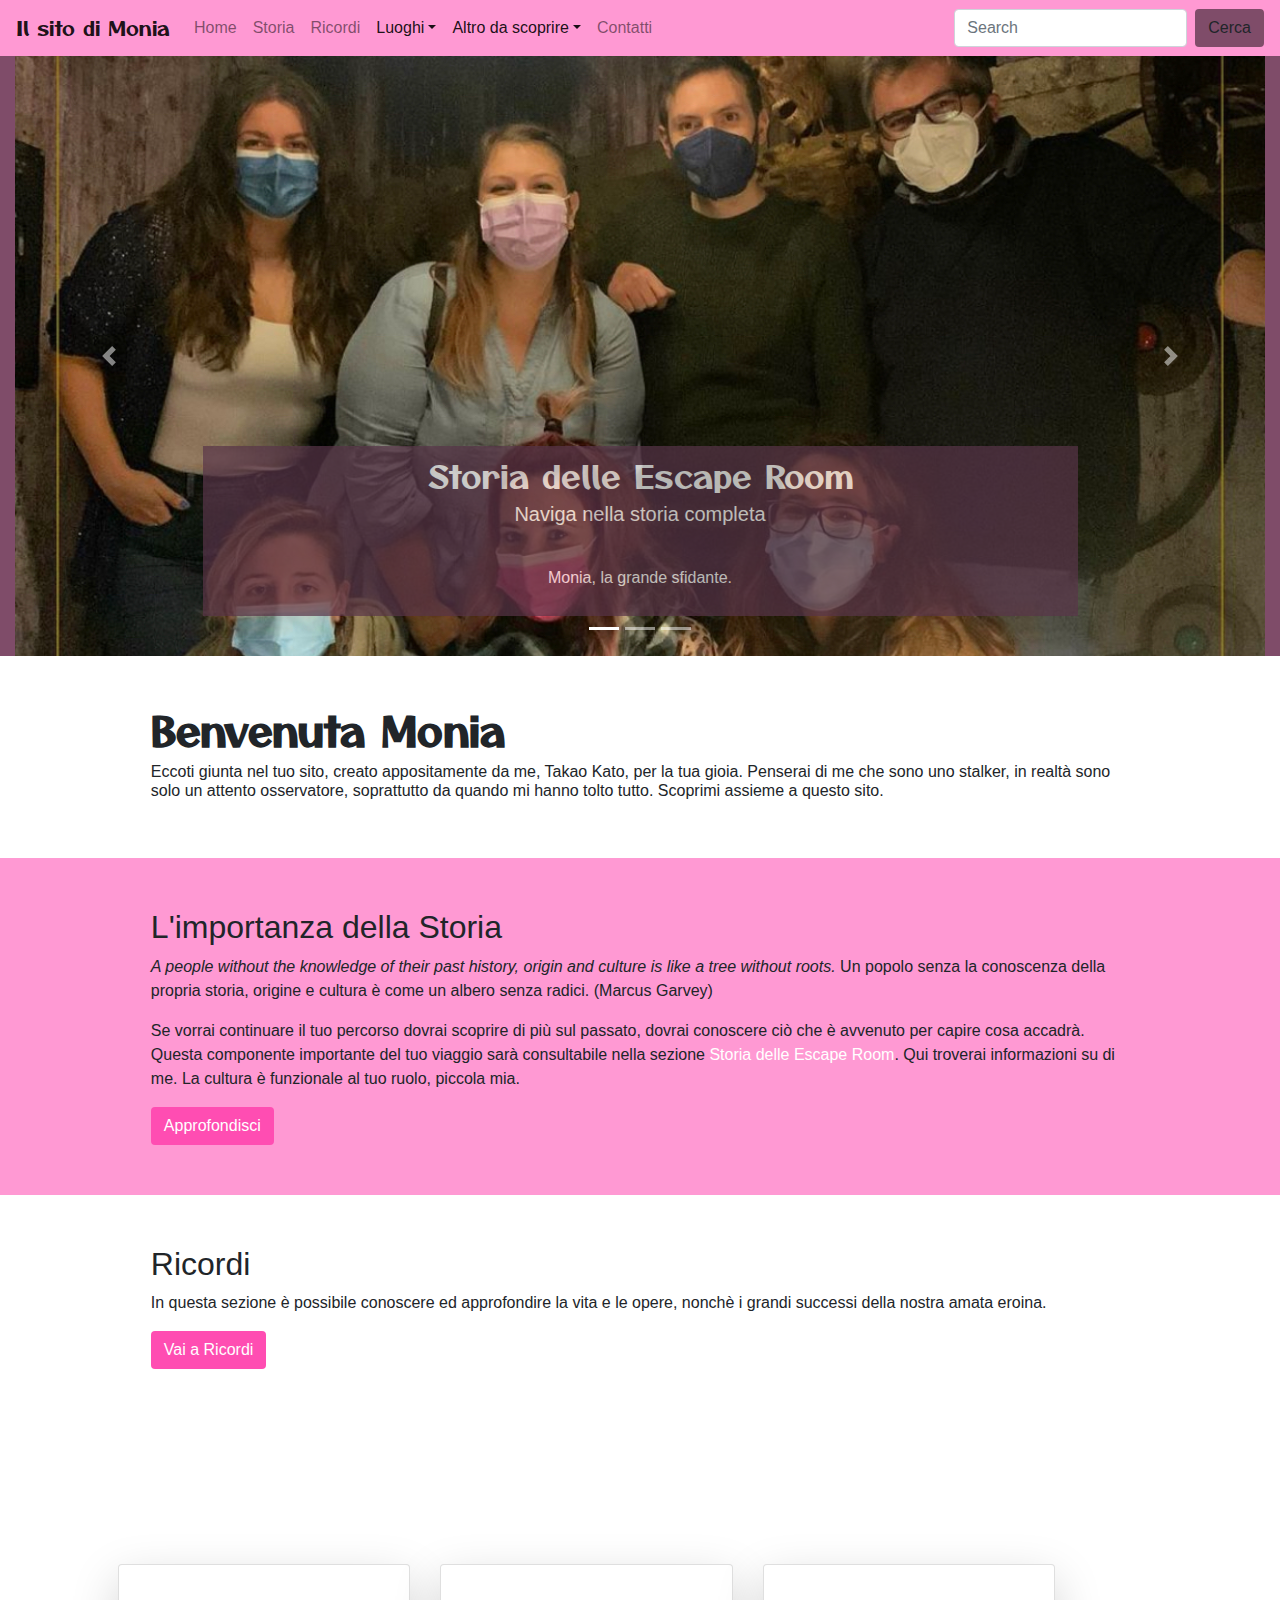
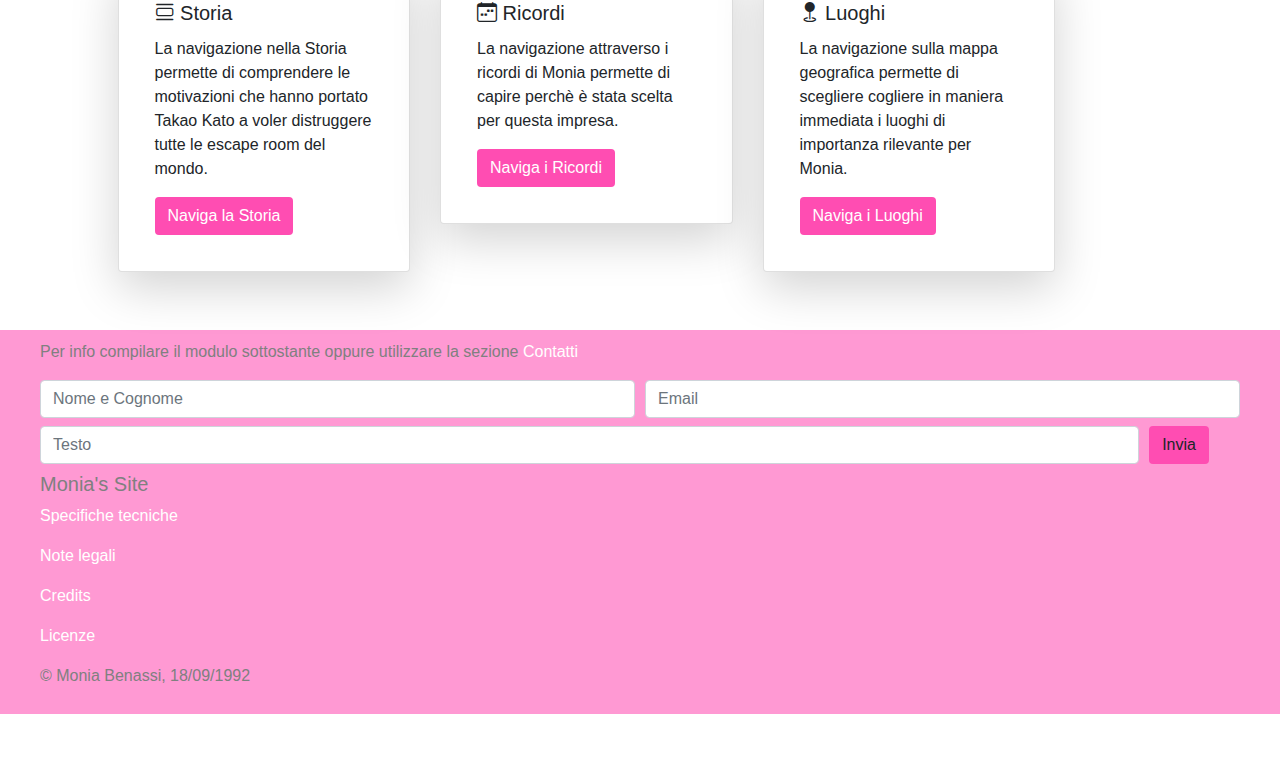
<file: index.html>
<!DOCTYPE html>
<html>
<head>
	
	<title>Monia's Site</title>

	<meta charset="utf-8">
	<meta name="viewport" content="width=device-width, initial-scale=1.0"/>

	<link rel="stylesheet" href="bootstrap-4.6.0-dist/css/bootstrap.min.css">
	<link rel="stylesheet" href="https://cdn.jsdelivr.net/npm/bootstrap-icons@1.4.1/font/bootstrap-icons.css">
	<link rel="stylesheet" href="stylesheet.css"/>

	<link rel="preconnect" href="https://fonts.googleapis.com"> 
	<link rel="preconnect" href="https://fonts.gstatic.com" crossorigin> 
	<link href="https://fonts.googleapis.com/css2?family=Otomanopee+One&display=swap" rel="stylesheet">



	 <title>Automatic Popup</title>
   
    <style media="screen"></style>

</head>
<body>


	<div class="popup">
        <button id="close" style="background-color: #7F4C69">&times;</button>
        <h1 style="font-family: Onomatopee One;">Benvenuta Monia</h1>
        <p>
            Da qui partirà la tua avventura, ora che hai compiuto 30 anni sei pronta per il tuo destino. Questo sito l'ho creato appositamente per te, per indirizzarti in questo viaggio. Troverai i miei assistenti a controllare il tuo operato, affinchè tu non possa fregarmi. Questa sarà una sfida tra me, il re delle Escape Room, e te. Vedremo se sarai una sfidante alla mia altezza.
        </p> <p>Takao Kato</p>
        
    </div>
    <!--Script-->
    <script type="text/javascript">
window.addEventListener("load", function(){
    setTimeout(
        function open(event){
            document.querySelector(".popup").style.display = "block";
        },
        2000 
    )
});


document.querySelector("#close").addEventListener("click", function(){
    document.querySelector(".popup").style.display = "none";
});
    </script>



	<header>
		<nav class="navbar navbar-expand-lg navbar-light" style="background-color: #ff99d3">
			  <a class="navbar-brand" href="#active">Il sito di Monia</a>
			  <button class="navbar-toggler" type="button" data-toggle="collapse" data-target="#navbarScroll" aria-controls="navbarScroll" aria-expanded="false" aria-label="Toggle navigation">
			    <span class="navbar-toggler-icon"></span>
			  </button>
			  <div class="collapse navbar-collapse" id="navbarScroll">
			    <ul class="navbar-nav mr-auto my-2 my-lg-0 navbar-nav-scroll" style="max-height: 100px;">
			      <li class="nav-item">
			        <a class="nav-link" href="#active">Home <span class="sr-only">(current)</span></a>
			      </li>
			      <li class="nav-item">
			        <a class="nav-link" href="storia.html">Storia</a>
			      </li> 
			      <li class="nav-item">
			        <a class="nav-link" href="ricordi.html">Ricordi</a>
			      </li>
			      <li class="nav-item active dropdown">
			        <a class="nav-link dropdown-toggle" id="navbarScrollingDropdown" role="button" data-toggle="dropdown" aria-expanded="false">Luoghi</a>
			        <ul class="dropdown-menu" aria-labelledby="navbarScrollingDropdown">
			          <li><a class="dropdown-item" href="luoghi.html">Tutti</a></li>
			          <li><hr class="dropdown-divider"></li>
			          <li><a class="dropdown-item" href="#">La giovinezza</a></li>
			          <li><a class="dropdown-item" href="#">La vita adulta</a></li>
			        </ul>
			      <li class="nav-item active dropdown">
			        <a class="nav-link dropdown-toggle" id="navbarScrollingDropdown" role="button" data-toggle="dropdown" aria-expanded="false">Altro da scoprire</a>
			        <ul class="dropdown-menu" aria-labelledby="navbarScrollingDropdown">
			          <li><a class="dropdown-item" href="#">Salvezza del mondo</a></li>
			          <li><a class="dropdown-item" href="#">Fine del mondo</a></li>
			        </ul>
			      </li>
			      
			      <li class="nav-item">
			        <a class="nav-link" href="#">Contatti</a>
			      </li>
			    </ul>
			    <form class="d-flex">
			      <input class="form-control mr-2" type="search" placeholder="Search" aria-label="Search">
			      <button class="btn" style="background-color:#7F4C69" type="submit">Cerca</button>
			    </form>
			  </div>
		</nav>



		<section style="max-height: 600px; background-color: #7F4C69;">
				<div class="container-fluid">
					<div class="row" >
						<div class="col-md-12" >
							<div id="carouselExampleCaptions" class="carousel slide" data-ride="carousel">
							  <ol class="carousel-indicators">
							    <li data-target="#carouselExampleCaptions" data-slide-to="0" class="active"></li>
							    <li data-target="#carouselExampleCaptions" data-slide-to="1"></li>
							    <li data-target="#carouselExampleCaptions" data-slide-to="2"></li>
							  </ol>
							  <div class="carousel-inner">
							    <div class="carousel-item active" style="max-height:600px; ">
							      <img src="immagini/escape.jpg" class="d-block w-100" alt="#">
							      <div class="carousel-caption  d-none d-md-block" >
							      	<div class="container-fluid">
							      		<a href="storia.html" title="Apri Storia delle Escape Room"  alt="Apri Storia delle Escape Room" style="color: white;">
							      			<div class="row">
							      				<div class="col-12" style="padding: 10px;background-color:#583549; opacity: 0.7; text-decoration-color: none;">
							      				 <h2 a class="carousel-title">Storia delle Escape Room</h2>
							       				 <h5>Naviga nella storia completa</h5>
							       				 <p style="margin-top: 40px">Monia, la grande sfidante.</p>
							      				</div>
							      			</div>
							      		</a>
							        </div>
							      </div>
							    </div>
							    <div class="carousel-item" style="max-height:600px;">
							      <img src="immagini/homericordi.jpg" class="d-block w-100" alt="#">
							      <div class="carousel-caption  d-none d-md-block">
							        <div class="container-fluid">
							      		<a href="ricordi.html" title="Apri Ricordi"  alt="Apri Ricordi" style="color: white;">
							      			<div class="row">
							      				<div class="col-12" style="padding: 10px;background-color:#583549; opacity: 0.7; ">
							      				 <h2 a class="carousel-title">Ricordi</h2>
							       				 <h5>Naviga nei Ricordi di Monia</h5>
							       				 <p style="margin-top: 40px">Monia insieme ai suoi simili.</p>
							      				</div>
							      			
							      			</div>
							      		</a>
							        </div>
							      </div>
							    </div>
							    <div class="carousel-item" style="max-height:600px;">
							      <img src="immagini/homeluoghi.jpg" class="d-block w-100" alt="#" >
							      <div class="carousel-caption d-none d-md-block">
							        <div class="container-fluid">
							      		<a href="luoghi.html" title="Apri Luoghi"  alt="Apri Luoghi" style="color: white;">	
							      			<div class="row">
							      				<div class="col-12" style="padding: 10px;background-color:#583549; opacity: 0.7; ">
							      				 <h2 a class="carousel-title">Luoghi</h2>
							       				 <h5>Naviga attraverso i luoghi che hanno segnato la vita di Monia</h5>
							       				 <p style="margin-top: 40px">Monia che mangia felice.</p>
							      				</div>
							      			</div>
							      		</a>
							        </div>
							      </div>
							    </div>
							  </div>
							  <a class="carousel-control-prev" href="#carouselExampleCaptions" role="button" data-slide="prev">
							    <span class="carousel-control-prev-icon" aria-hidden="true"></span>
							    <span class="sr-only">Previous</span>
							  </a>
							  <a class="carousel-control-next" href="#carouselExampleCaptions" role="button" data-slide="next">
							    <span class="carousel-control-next-icon" aria-hidden="true"></span>
							    <span class="sr-only">Next</span>
							  </a>
							</div>
						</div>
					</div>	
				</div>
		</section>
	</header>
	<main>
		<section>
			<div class="container-fluid" style="background-color: white; padding:50px">
				<div class="row">
					<div class="col-md-1">
					</div>
					<div class="col-md-10">

						<h1 a class="carousel-title"><b>Benvenuta Monia</b></h1>
						<h6>Eccoti giunta nel tuo sito, creato appositamente da me, Takao Kato, per la tua gioia. Penserai di me che sono uno stalker, in realtà sono solo un attento osservatore, soprattutto da quando mi hanno tolto tutto. Scoprimi assieme a questo sito.</h6>
					</div>
				</div>
			</div>
		</section>
		<section>
			<div class="container-fluid" style="background-color: #ff99d3; padding:50px; ">
					<div class="row">
						<div class="col-md-1">
						</div>
						<div class="col-md-10">
							<h2>L'importanza della Storia</h2>
							<p><cite>A people without the knowledge of their past history, origin and culture is like a tree without roots.</cite>
							Un popolo senza la conoscenza della propria storia, origine e cultura è come un albero senza radici.
							(Marcus Garvey)</p><p></p>
							<p>Se vorrai continuare il tuo percorso dovrai scoprire di più sul passato, dovrai conoscere ciò che è avvenuto per capire cosa accadrà. Questa componente importante del tuo viaggio sarà consultabile nella sezione <a href="storia.html" title="Apri Storia">Storia delle Escape Room</a>. Qui troverai informazioni su di me. La cultura è funzionale al tuo ruolo, piccola mia. </p>
							<a href="storia.html" title="Apri Storia" class="btn" style="background-color: #ff4db2">Approfondisci</a>
						</div>
						<div class="col-md-1"></div>
					</div>
				</div>
				<div class="container-fluid" style="background-color: white; padding:50px">
					<div class="row">
						<div class="col-md-1">
						</div>
						<div class="col-md-10">
							<h2>Ricordi</h2>
							<p>In questa sezione è possibile conoscere ed approfondire la vita e le opere, nonchè i grandi successi della nostra amata eroina.</p>
							<a href="ricordi.html"  title="Apri Ricordi" class="btn" style="background-color: #ff4db2">Vai a Ricordi</a>
						</div>
						<div class="col-md-1"></div>
					</div>
				</div>
		</section>
	</main>

	<main class="background-sfondo pb-5 pt-5">
			<section>
				<div class="container-fluid" style="margin-top:20px; padding:10px">
					<div class="row">
						<div class="col-md-1"></div>
						<div class="col-md-10">
							<h2 style="color: white; margin-top: 20px;">Naviga il tuo sito</h2></div>
						<div class="col-md-1"></div>
					</div>
					<div class="row">
						<div class="col-md-1"></div>
						<div class="col-md-3">
							<div class="card shadow-lg p-3 mb-5 bg-white rounded">
							  	<div class="card-body">
								    <h5 class="card-title"><i class="bi bi-view-list"></i>  Storia</h5>
								    <p class="card-text">La navigazione nella Storia permette di comprendere le motivazioni che hanno portato Takao Kato a voler distruggere tutte le escape room del mondo.</p>
								    <a href="storia.html"  title="Apri Storia" class="btn" style="background-color: #ff4db2">Naviga la Storia</a>
								</div>
							</div>
						</div>
						<div class="col-md-3">
							<div class="card shadow-lg p-3 mb-5 bg-white rounded">
							  	<div class="card-body">
								    <h5 class="card-title"><i class="bi bi-calendar-week"></i>  Ricordi</h5>
								    <p class="card-text">La navigazione attraverso i ricordi di Monia permette di capire perchè è stata scelta per questa impresa.</p>
								    <a href="ricordi.html"  title="Apri Ricordi" class="btn" style="background-color: #ff4db2">Naviga i Ricordi</a>
								</div>
							</div>
						</div>
						<div class="col-md-3">
							<div class="card shadow-lg p-3 mb-5 bg-white rounded">
							  	<div class="card-body">
								    <h5 class="card-title"><i class="bi bi-geo-fill"></i>  Luoghi</h5>
								    <p class="card-text">La navigazione sulla mappa geografica permette di scegliere cogliere in maniera immediata i luoghi di importanza rilevante per Monia.</p>
								    <a href="luoghi.html" title="Apri Luoghi" class="btn" style="background-color: #ff4db2">Naviga i Luoghi</a>
								</div>
							</div>
						</div>
						<div class="col-md-2"></div>
					</div>
				</div>
			</section>











	<footer>
			<div class="container-fluid" style="background-color:#ff99d3; padding: 10px; margin-top:">
				<div class="row">
					<div class="col-md-12">
						<div class="credits" style="margin-left: 30px; margin-right: 30px; color: grey">
							<p>Per info compilare il modulo sottostante oppure utilizzare la sezione <a href="#">Contatti</a></p>
							<form>
							  <div class="form-row align-items-center">
							    <div class="col-6">
							      <label class="sr-only" for="inlineFormInput">Nome e Cognome</label>
							      <input type="text" class="form-control mb-2" id="inlineFormInput" placeholder="Nome e Cognome">
							    </div>
							    <div class="col-6">
							      <label class="sr-only" for="inlineFormInputGroup">Email</label>
							      <div class="input-group mb-2">
							        <input type="text" class="form-control" id="inlineFormInputGroup" placeholder="Email">
							      </div>
							    </div>
							  </div>
							  <div class="form-row align-items-center">
							   	<div class="col-11">
							   	  <label class="sr-only" for="inlineFormInput">Testo</label>
							      <input type="text" class="form-control mb-2" id="inlineFormInput" placeholder="Testo">
							   	</div>
							    <div class="col-1">
							      <button type="submit" class="btn mb-2" style="background-color: #ff4db2">Invia</button>
							    </div>
							  </div>
							</form>
							<div>
								<h5>Monia's Site</h5>
								<p><a href="#" target="_blank" title="Apri Specifiche tecniche">Specifiche tecniche</a></p>
								<p><a href="#"  title="Apri Note legali">Note legali</a></p>
								<p><a href="#"  title="Apri Credits">Credits</a></p>
								<p><a href="#"  title="Apri Licenze">Licenze</a></p>
								<p>&copy; Monia Benassi, 18/09/1992</p>
							</div>

							
						</div>
					</div>
				</div>
			</div>
		</footer>

	<script src="https://code.jquery.com/jquery-3.5.1.slim.min.js" integrity="sha384-DfXdz2htPH0lsSSs5nCTpuj/zy4C+OGpamoFVy38MVBnE+IbbVYUew+OrCXaRkfj" crossorigin="anonymous"></script>
	<script src="bootstrap-4.6.0-dist/js/bootstrap.bundle.min.js"></script>
</body>
</html>
</file>
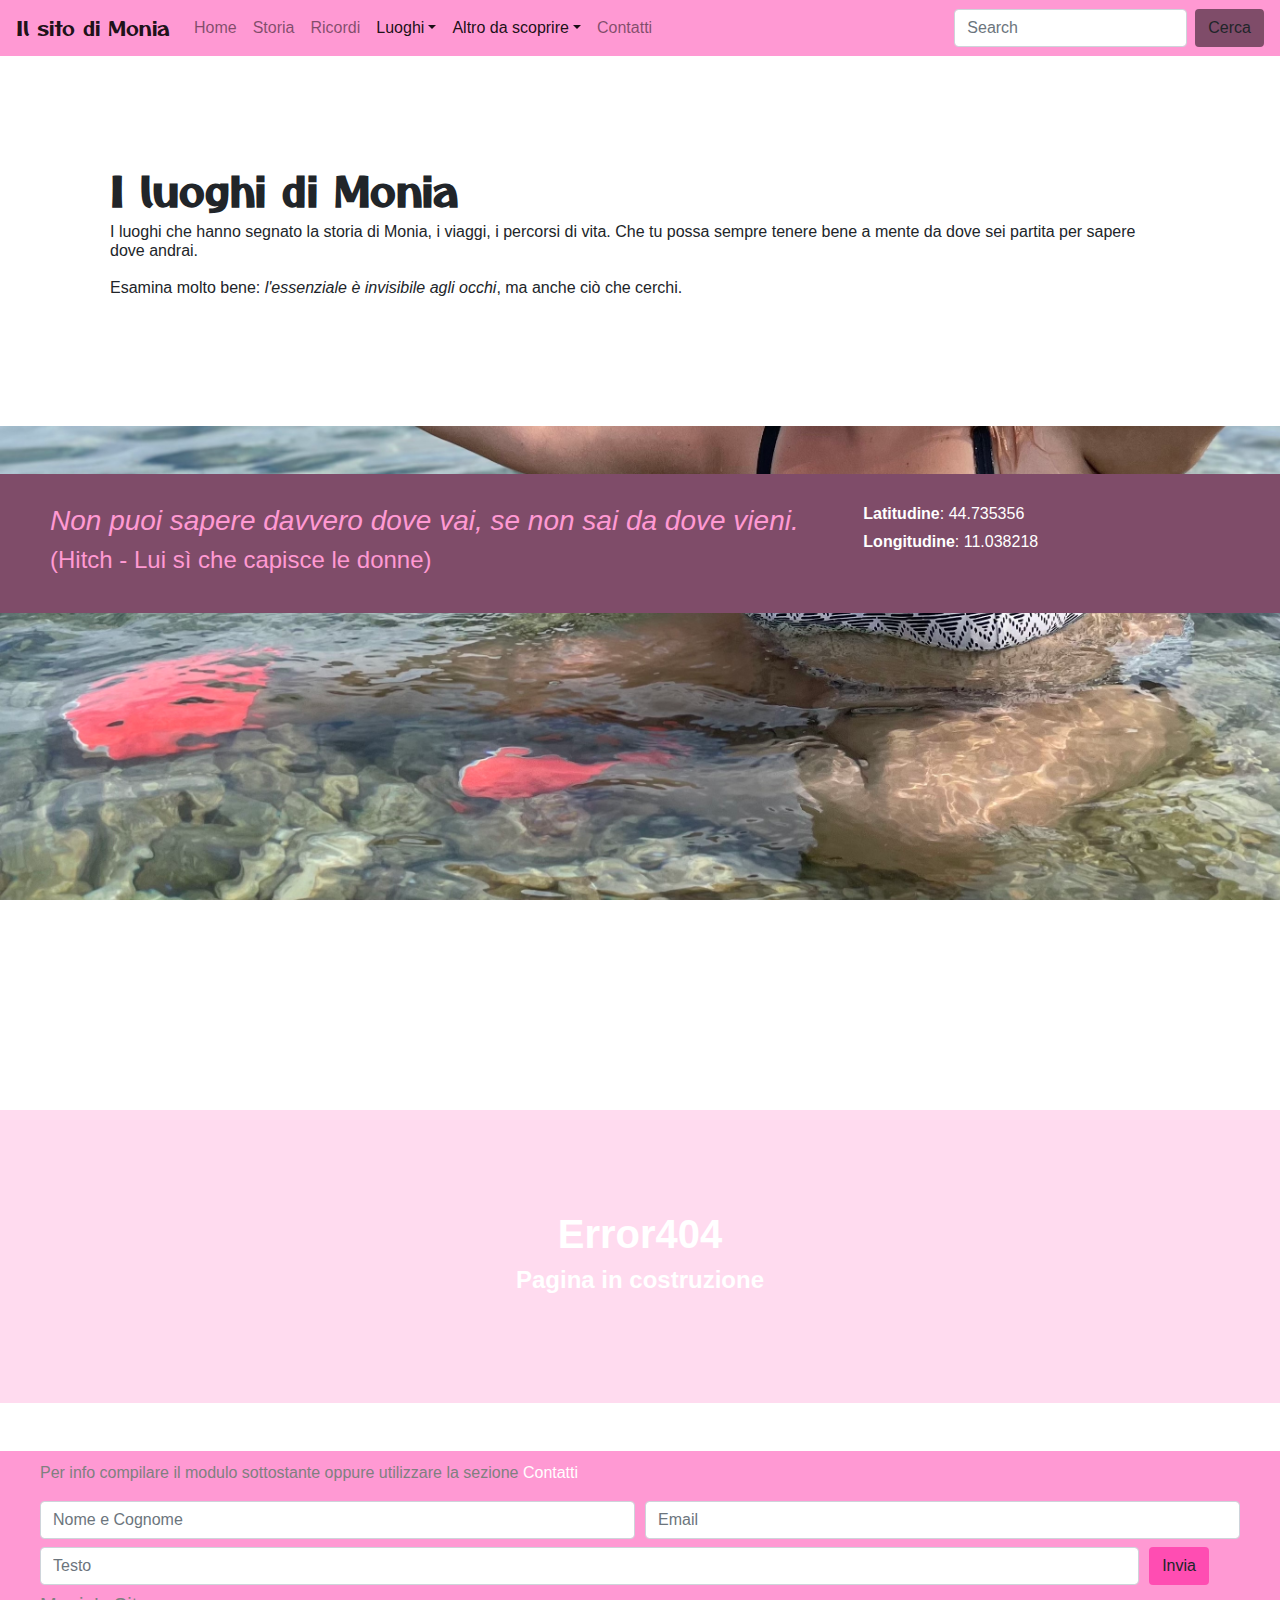
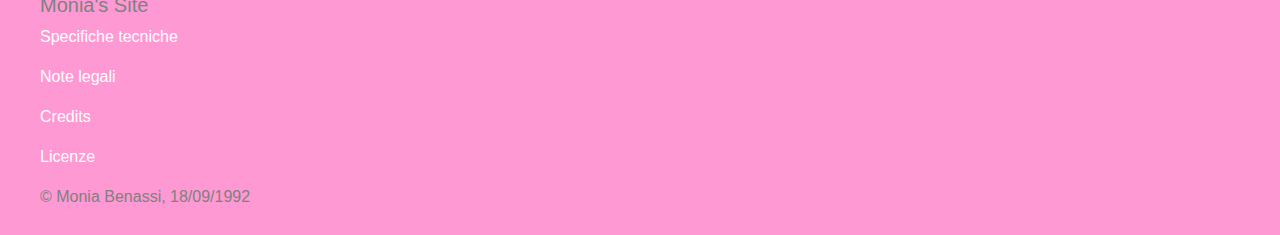
<file: luoghi.html>
<!DOCTYPE html>
<html>
<head>
	
	<title>Monia's Site</title>

	<meta charset="utf-8">
	<meta name="viewport" content="width=device-width, initial-scale=1.0"/>

	<link rel="stylesheet" href="bootstrap-4.6.0-dist/css/bootstrap.min.css">
	<link rel="stylesheet" href="https://cdn.jsdelivr.net/npm/bootstrap-icons@1.4.1/font/bootstrap-icons.css">
	<link rel="stylesheet" href="stylesheet.css"/>

	<link rel="preconnect" href="https://fonts.googleapis.com"> 
	<link rel="preconnect" href="https://fonts.gstatic.com" crossorigin> 
	<link href="https://fonts.googleapis.com/css2?family=Otomanopee+One&display=swap" rel="stylesheet">


</head>
<body>
	<header>
		<nav class="navbar navbar-expand-lg navbar-light" style="background-color: #ff99d3">
			  <a class="navbar-brand" href="index.html">Il sito di Monia</a>
			  <button class="navbar-toggler" type="button" data-toggle="collapse" data-target="#navbarScroll" aria-controls="navbarScroll" aria-expanded="false" aria-label="Toggle navigation">
			    <span class="navbar-toggler-icon"></span>
			  </button>
			  <div class="collapse navbar-collapse" id="navbarScroll">
			    <ul class="navbar-nav mr-auto my-2 my-lg-0 navbar-nav-scroll" style="max-height: 100px;">
			      <li class="nav-item">
			        <a class="nav-link" href="index.html">Home</a>
			      </li>
			      <li class="nav-item">
			        <a class="nav-link" href="storia.html">Storia</a>
			      </li> 
			      <li class="nav-item">
			        <a class="nav-link" href="ricordi.html">Ricordi</a>
			      </li>
			      <li class="nav-item active dropdown">
			        <a class="nav-link dropdown-toggle" id="navbarScrollingDropdown" role="button" data-toggle="dropdown" aria-expanded="false">Luoghi</a>
			        <ul class="dropdown-menu" aria-labelledby="navbarScrollingDropdown">
			          <li><a class="dropdown-item" href="#active">Tutti</a></li>
			          <li><hr class="dropdown-divider"></li>
			          <li><a class="dropdown-item" href="#">La giovinezza</a></li>
			          <li><a class="dropdown-item" href="#">La vita adulta</a></li>
			        </ul>
			      <li class="nav-item active dropdown">
			        <a class="nav-link dropdown-toggle" id="navbarScrollingDropdown" role="button" data-toggle="dropdown" aria-expanded="false">Altro da scoprire</a>
			        <ul class="dropdown-menu" aria-labelledby="navbarScrollingDropdown">
			          <li><a class="dropdown-item" href="#">Salvezza del mondo</a></li>
			          <li><a class="dropdown-item" href="#">Fine del mondo</a></li>
			        </ul>
			      </li>
			      
			      <li class="nav-item">
			        <a class="nav-link" href="#">Contatti</a>
			      </li>
			    </ul>
			    <form class="d-flex">
			      <input class="form-control mr-2" type="search" placeholder="Search" aria-label="Search">
			      <button class="btn" style="background-color:#7F4C69" type="submit">Cerca</button>
			    </form>
			  </div>
		</nav>

	</header>

	<main>
		<section>
			<div class="container-fluid" style="background-color: white; padding:10px">
				<div class="row">
					<div class="col-md-1">
					</div>
					<div class="col-md-10" style="margin: 100px">
						<h1 a class="carousel-title"><b>I luoghi di Monia</b></h1>
						<h6>I luoghi che hanno segnato la storia di Monia, i viaggi, i percorsi di vita. Che tu possa sempre tenere bene a mente da dove sei partita per sapere dove andrai.</h6>
						<p></p><p>Esamina molto bene: <cite>l'essenziale è invisibile agli occhi</cite>, ma anche ciò che cerchi.</p>
					</div>
				</div>
			</div>
		</section>
		
	</main>
	<main class="background-sfondo pb-5 pt-5">
		<section >
			<div class="container-fluid"  style="background-color: #7F4C69; padding: 30px;">	
				<div class="row">
					<div class="col-8">
						<h3 style="color: #ff99d3; margin-left: 20px"><cite>Non puoi sapere davvero dove vai, se non sai da dove vieni.</cite></h3> 
						<h4 style="color: #ff99d3; margin-left: 20px;">(Hitch - Lui sì che capisce le donne)</h4>
					</div>
					<div class="col-4" id="indizio">
						<h6  style="color: #7F4C69;"><a href="#" alt="Coordinate" ><b>Latitudine</b>: 44.735356</a></h6>  <h6  style="color:#7F4C69;"><a href="#" alt="Coordinate" ><b>Longitudine</b>: 11.038218</a></h6>
					</div>
				</div>
			</div>
		
			
			<div class="container-fluid">
				<div class="row" style="margin-top: 20px">
					<div class="col-1"></div>
					<div class="col-10">
						<iframe src="https://www.google.com/maps/embed?pb=!1m18!1m12!1m3!1d2834.174206231333!2d11.037888199999992!3d44.73646259999998!2m3!1f0!2f0!3f0!3m2!1i1024!2i768!4f13.1!3m3!1m2!1s0x477feafd3e34da0b%3A0x462f9d0e565107b5!2sLa%20Tosteria!5e0!3m2!1sit!2sit!4v1663253612167!5m2!1sit!2sit" alt="Latitudine: 44.735356 | Longitudine: 11.038218" width="600" height="450" style="border:5px; margin-bottom: 20px; margin-left: 0px; border-radius: 5px; border-color: black;" allowfullscreen="" loading="lazy" referrerpolicy="no-referrer-when-downgrade"></iframe>
					</div>
					<div class="col-1"></div>
				</div>
			</div>
		</section>

		<section>
			<div class="container-fluid" style="background-color: #ffdbef; padding: 100px">
				<h1 style="color: white; text-align: center;"><b>Error404</b></h1>
				<h4 style="color: white; text-align:center;"><b>Pagina in costruzione</b></h4>
			</div>
		</section>
	</main>
	<footer>
			<div class="container-fluid" style="background-color:#ff99d3; padding: 10px; margin-top:">
				<div class="row">
					<div class="col-md-12">
						<div class="credits" style="margin-left: 30px; margin-right: 30px; color: grey">
							<p>Per info compilare il modulo sottostante oppure utilizzare la sezione <a href="#">Contatti</a></p>
							<form>
							  <div class="form-row align-items-center">
							    <div class="col-6">
							      <label class="sr-only" for="inlineFormInput">Nome e Cognome</label>
							      <input type="text" class="form-control mb-2" id="inlineFormInput" placeholder="Nome e Cognome">
							    </div>
							    <div class="col-6">
							      <label class="sr-only" for="inlineFormInputGroup">Email</label>
							      <div class="input-group mb-2">
							        <input type="text" class="form-control" id="inlineFormInputGroup" placeholder="Email">
							      </div>
							    </div>
							  </div>
							  <div class="form-row align-items-center">
							   	<div class="col-11">
							   	  <label class="sr-only" for="inlineFormInput">Testo</label>
							      <input type="text" class="form-control mb-2" id="inlineFormInput" placeholder="Testo">
							   	</div>
							    <div class="col-1">
							      <button type="submit" class="btn mb-2" style="background-color: #ff4db2">Invia</button>
							    </div>
							  </div>
							</form>
							<div>
								<h5>Monia's Site</h5>
								<p><a href="#" target="_blank" title="Apri Specifiche tecniche">Specifiche tecniche</a></p>
								<p><a href="#" target="_blank" title="Apri Note legali">Note legali</a></p>
								<p><a href="#" target="_blank" title="Apri Credits">Credits</a></p>
								<p><a href="#" target="_blank" title="Apri Licenze">Licenze</a></p>
								<p>&copy; Monia Benassi, 18/09/1992</p>
							</div>

							
						</div>
					</div>
				</div>
			</div>
		</footer>

	<script src="https://code.jquery.com/jquery-3.5.1.slim.min.js" integrity="sha384-DfXdz2htPH0lsSSs5nCTpuj/zy4C+OGpamoFVy38MVBnE+IbbVYUew+OrCXaRkfj" crossorigin="anonymous"></script>
	<script src="bootstrap-4.6.0-dist/js/bootstrap.bundle.min.js"></script>
</body>
</html>
</file>
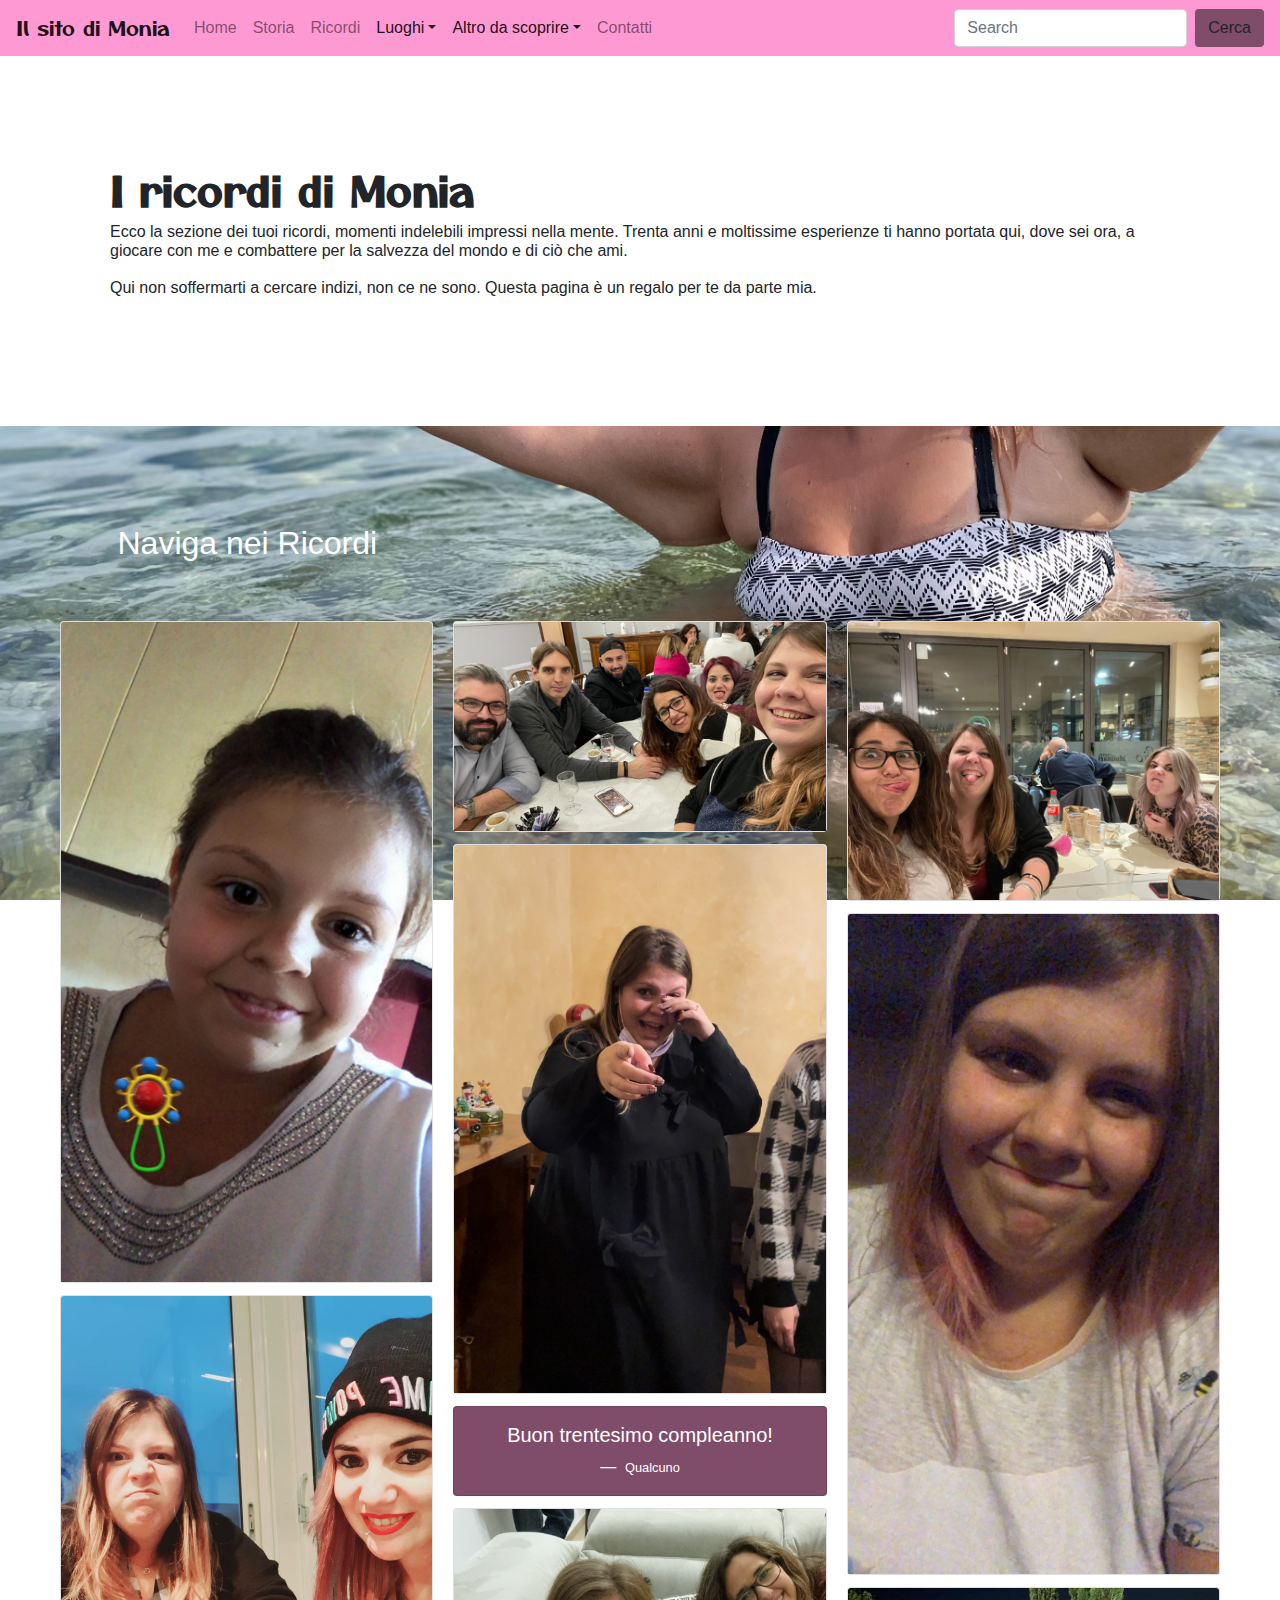
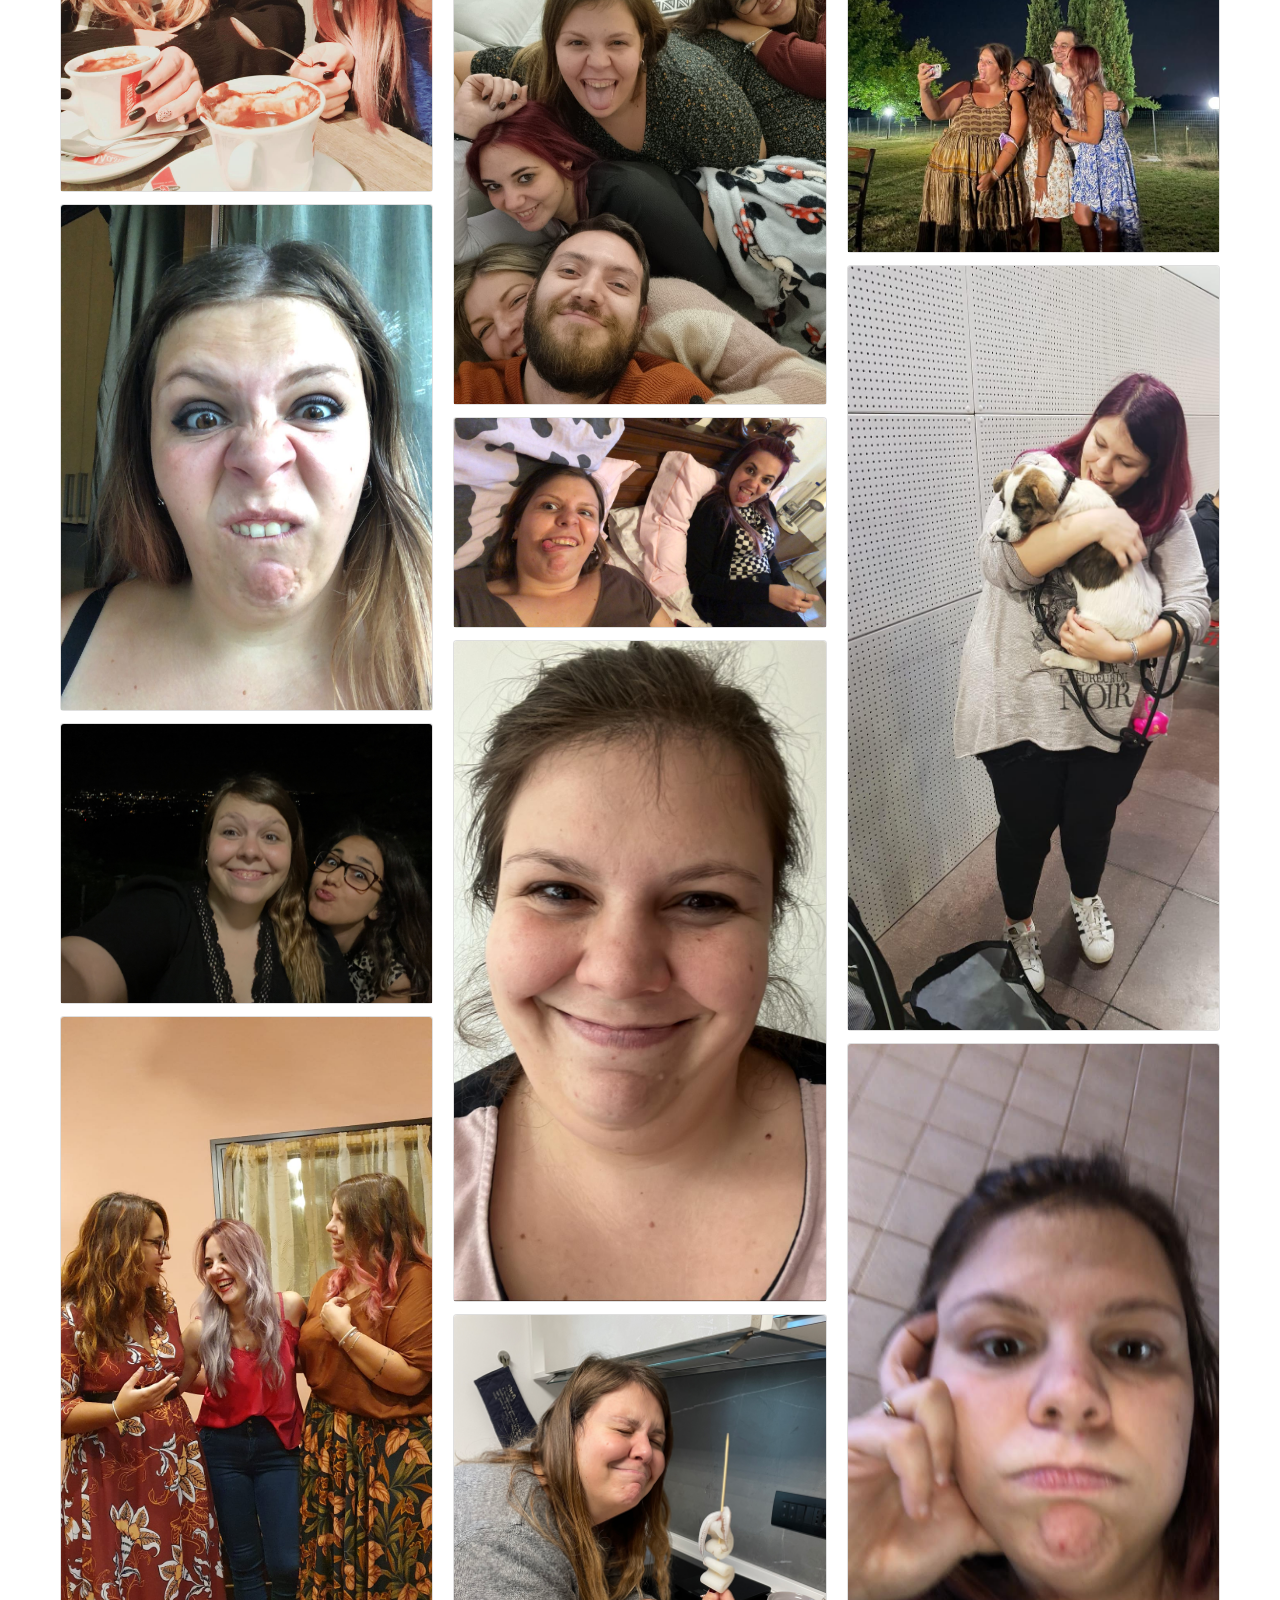
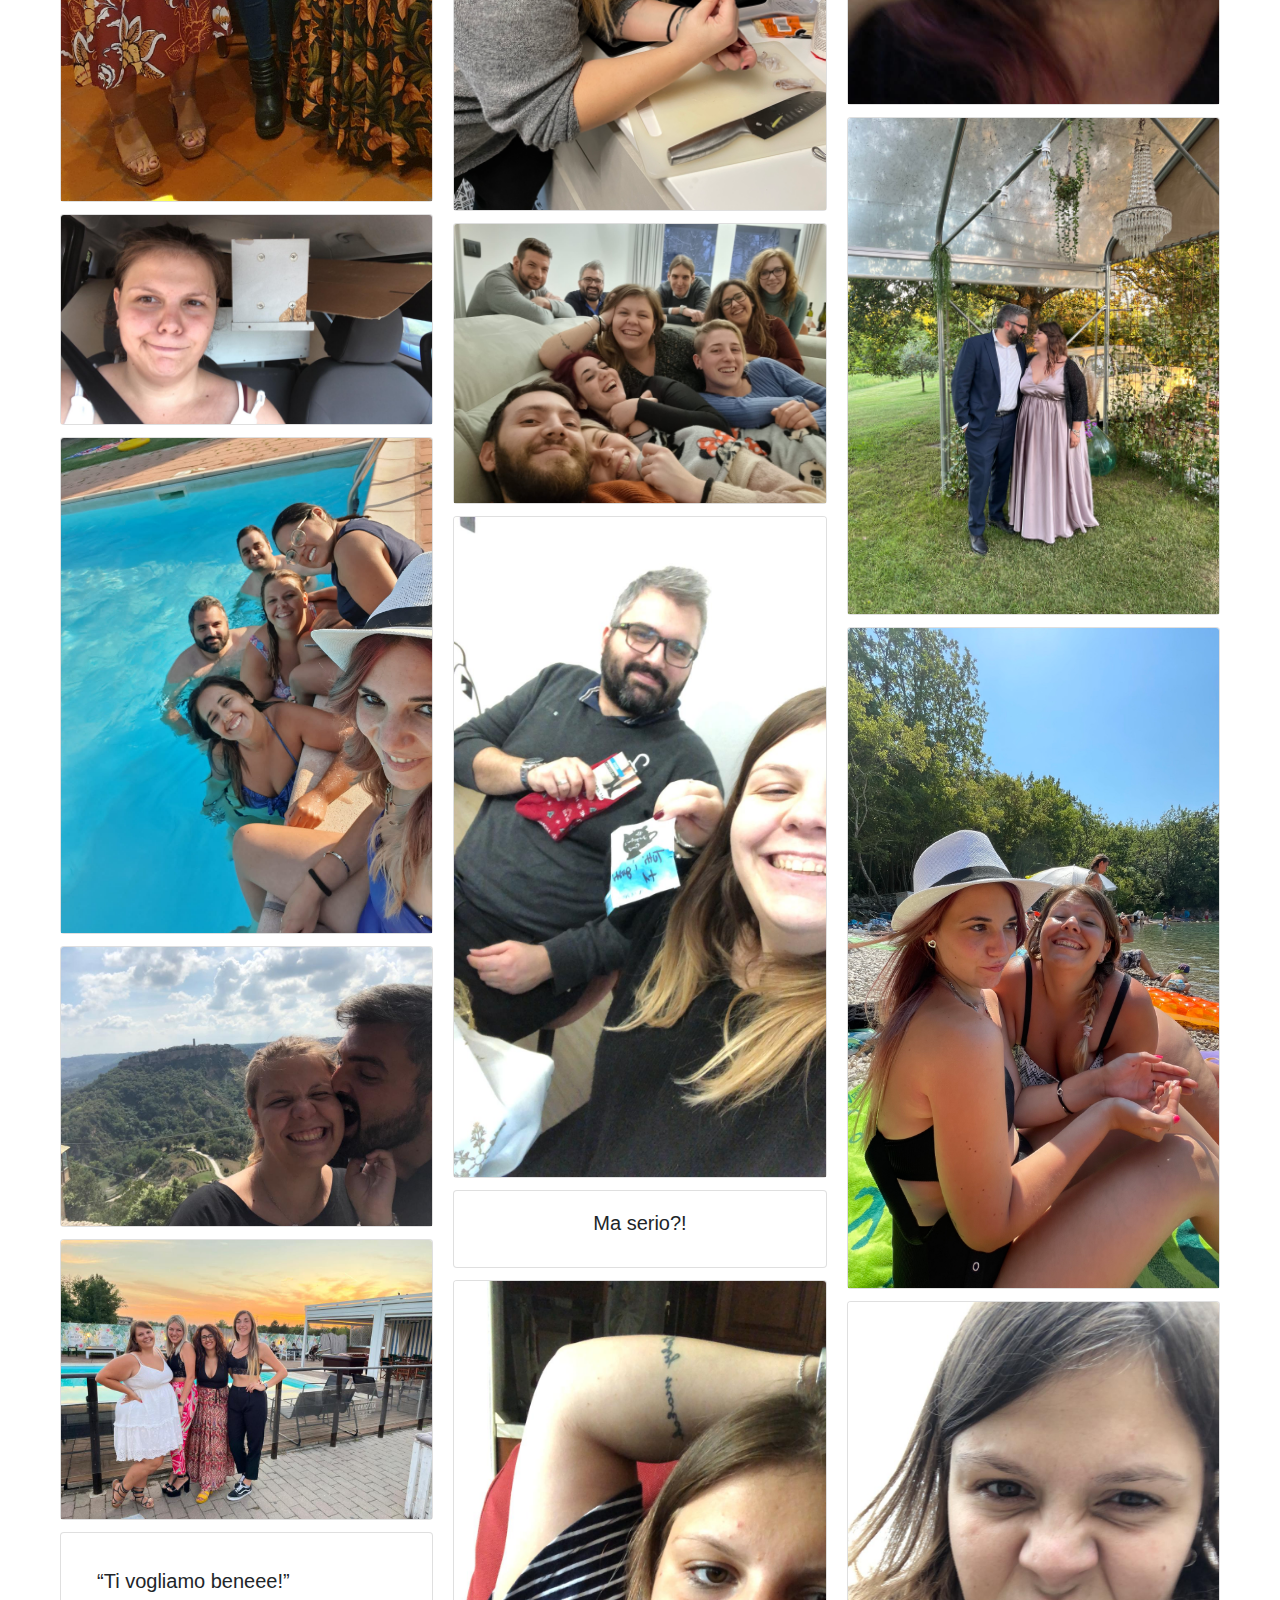
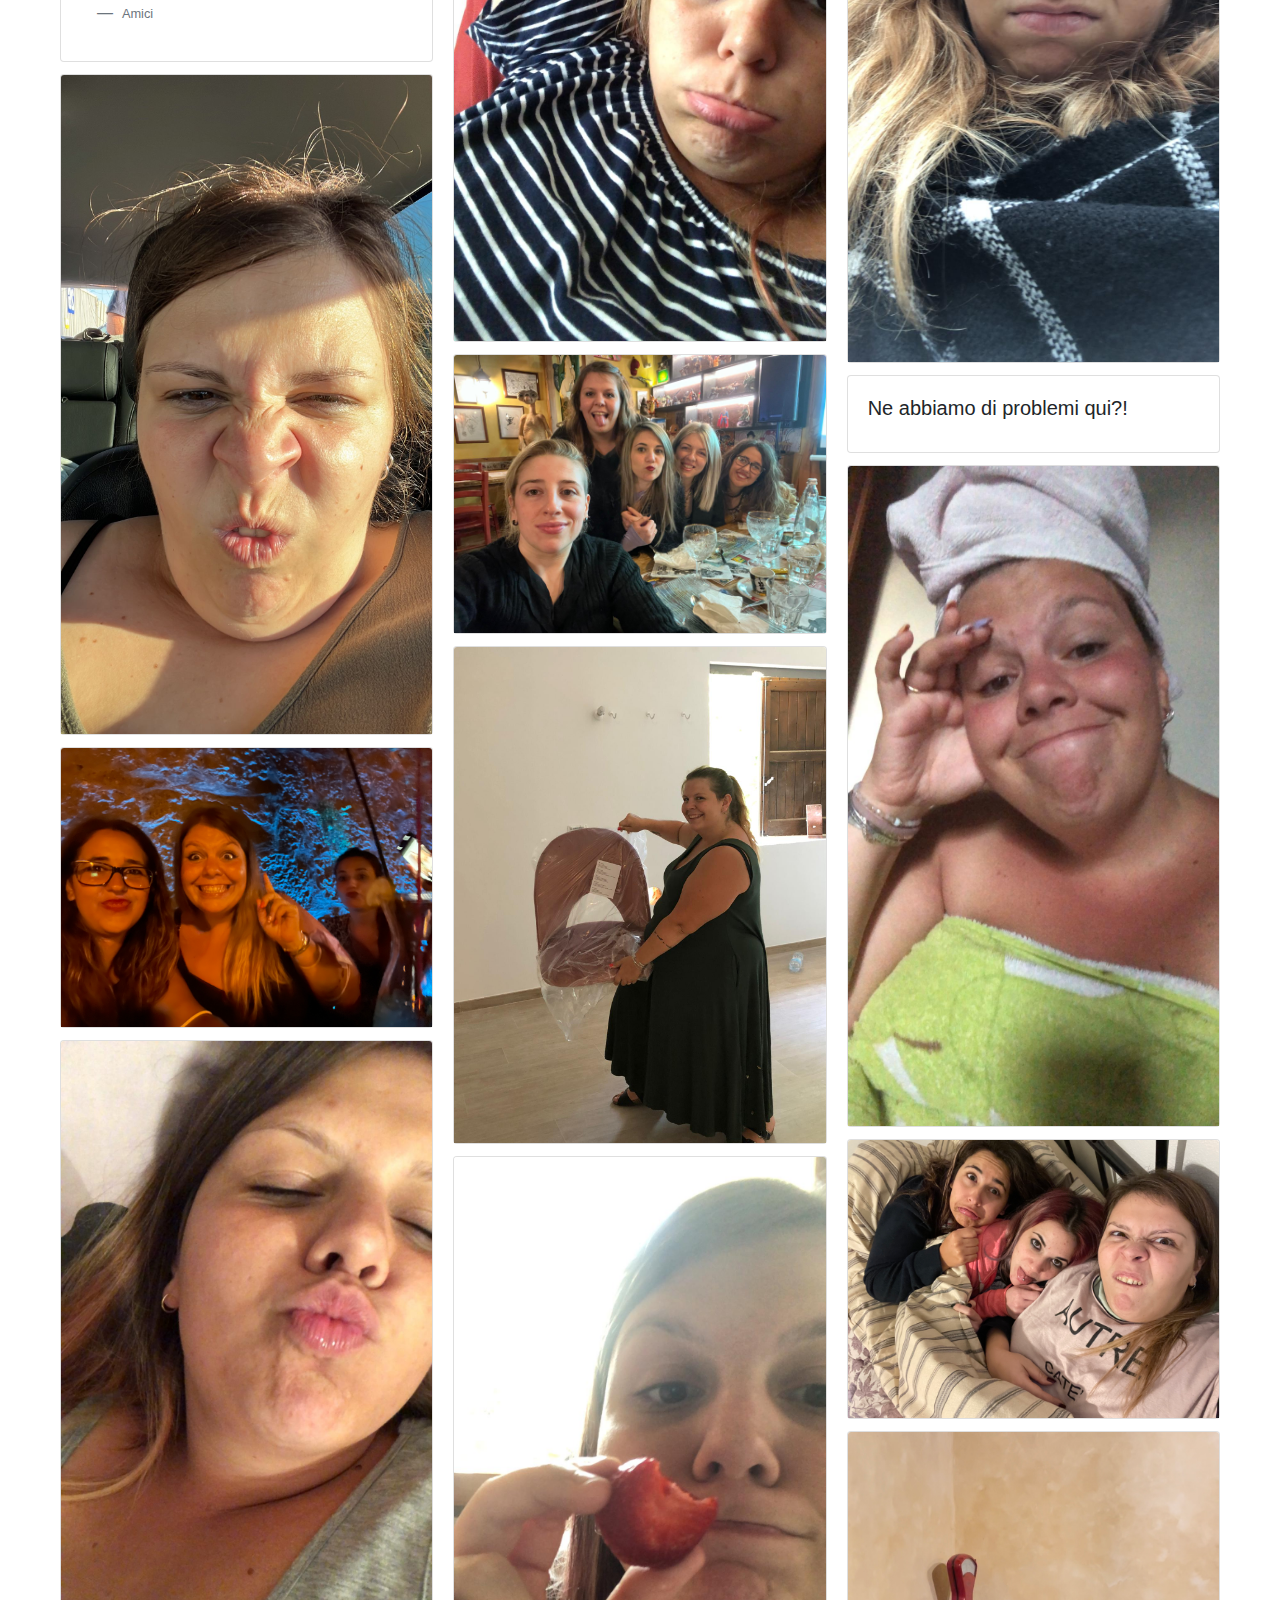
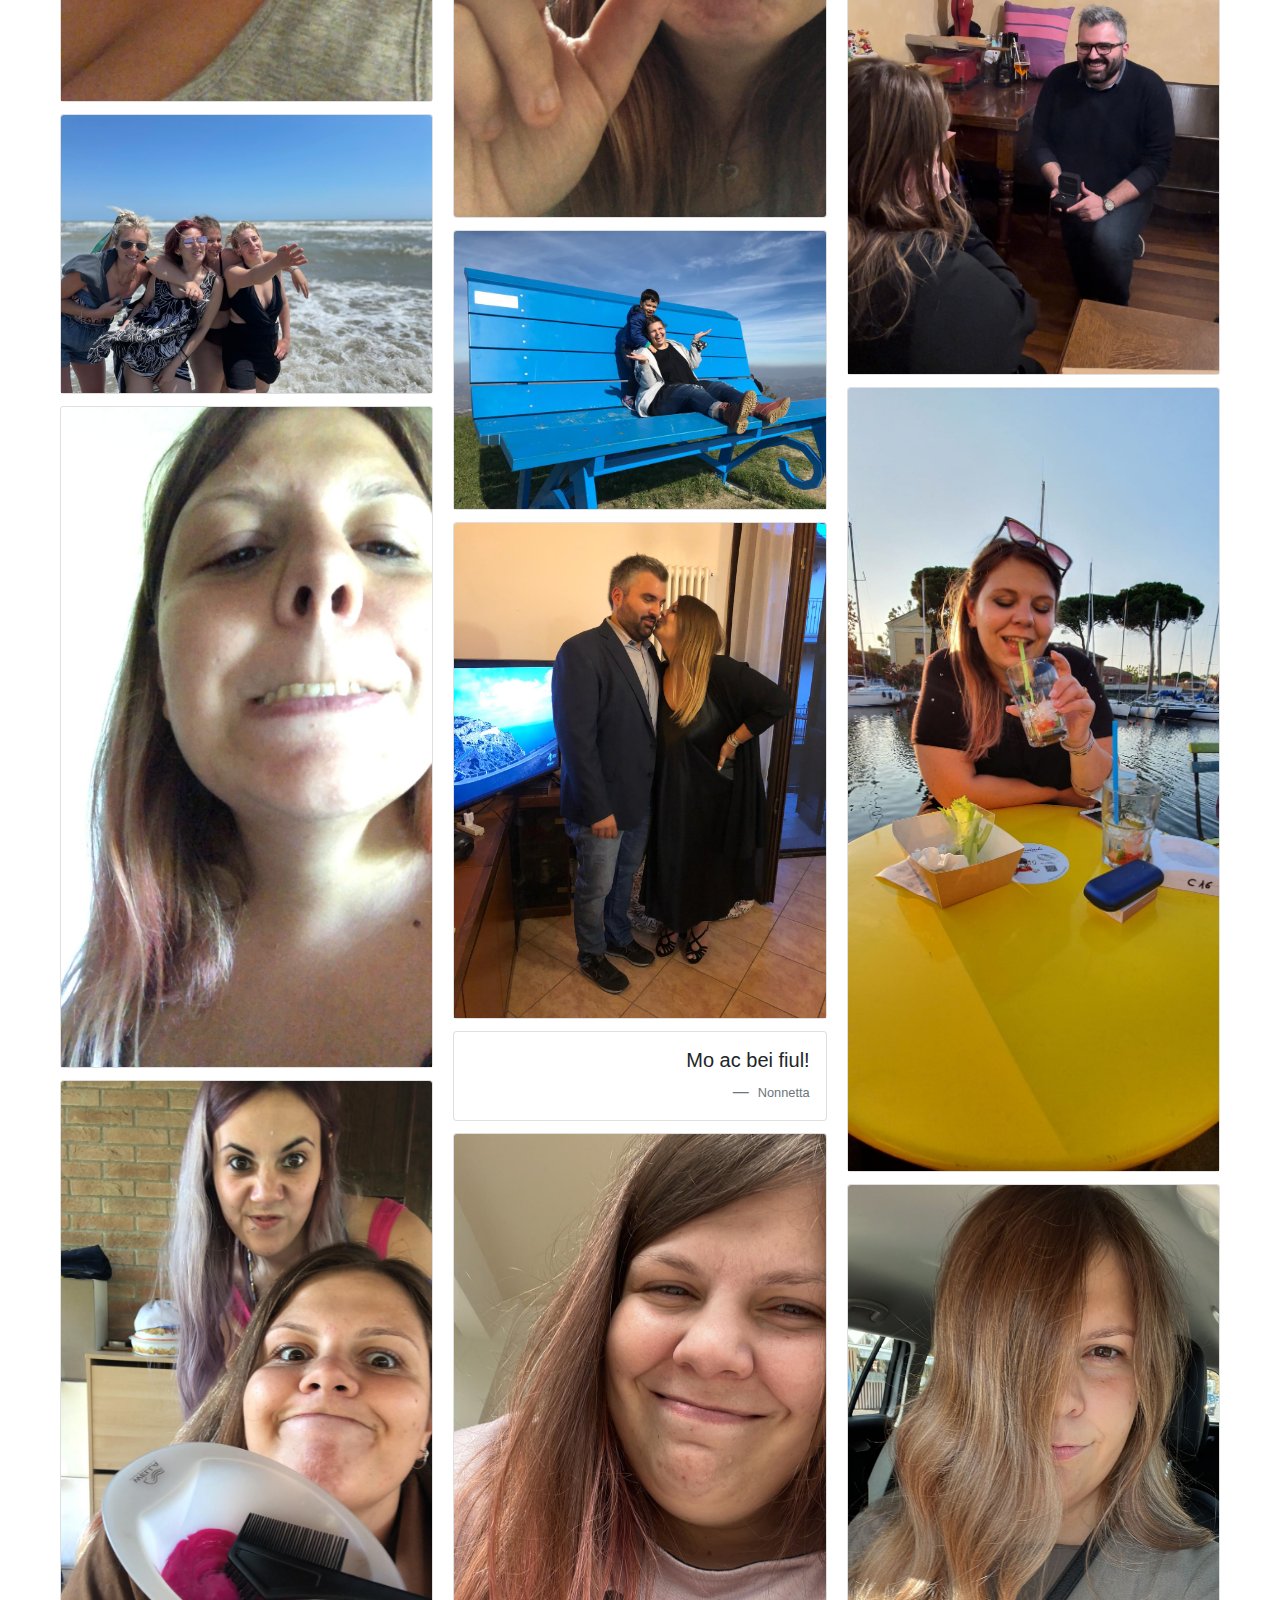
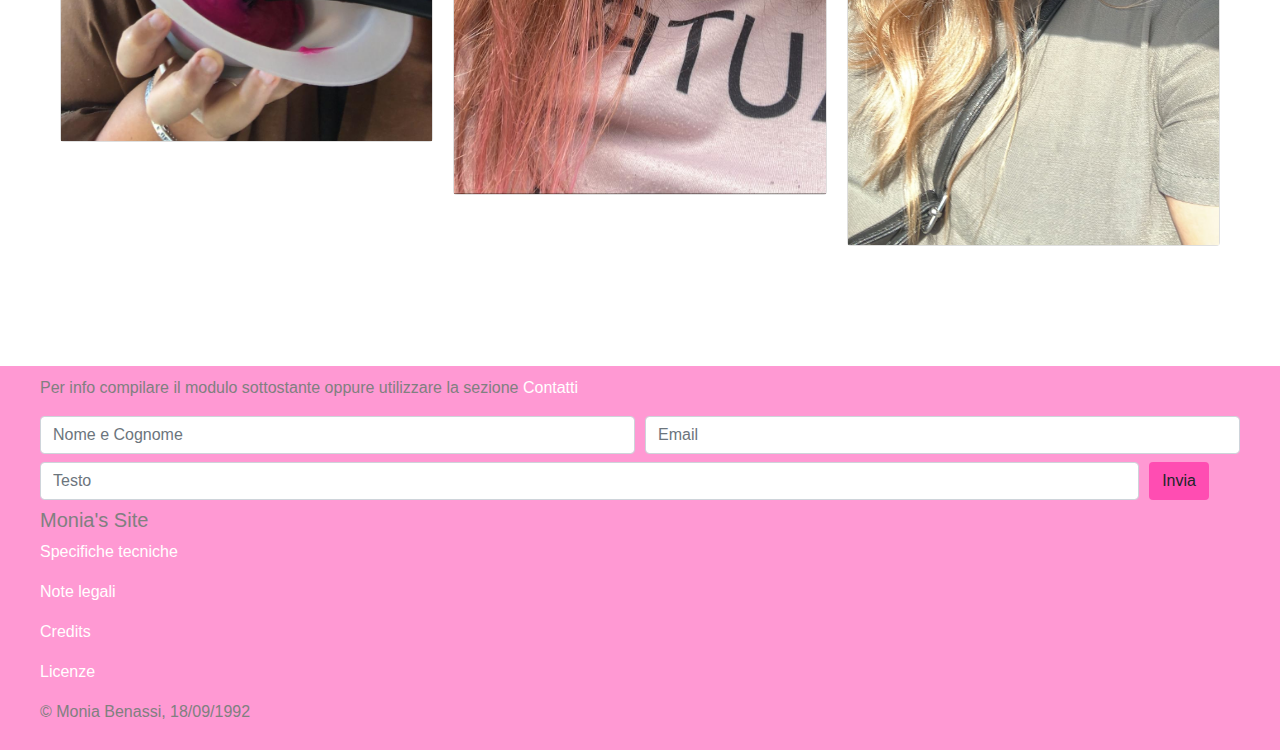
<file: ricordi.html>
<!DOCTYPE html>
<html>
<head>
	
	<title>Monia's Site</title>

	<meta charset="utf-8">
	<meta name="viewport" content="width=device-width, initial-scale=1.0"/>

	<link rel="stylesheet" href="bootstrap-4.6.0-dist/css/bootstrap.min.css">
	<link rel="stylesheet" href="https://cdn.jsdelivr.net/npm/bootstrap-icons@1.4.1/font/bootstrap-icons.css">
	<link rel="stylesheet" href="stylesheet.css"/>

	<link rel="preconnect" href="https://fonts.googleapis.com"> 
	<link rel="preconnect" href="https://fonts.gstatic.com" crossorigin> 
	<link href="https://fonts.googleapis.com/css2?family=Otomanopee+One&display=swap" rel="stylesheet">


</head>
<body>
	<header>
		<nav class="navbar navbar-expand-lg navbar-light" style="background-color: #ff99d3">
			  <a class="navbar-brand" href="index.html">Il sito di Monia</a>
			  <button class="navbar-toggler" type="button" data-toggle="collapse" data-target="#navbarScroll" aria-controls="navbarScroll" aria-expanded="false" aria-label="Toggle navigation">
			    <span class="navbar-toggler-icon"></span>
			  </button>
			  <div class="collapse navbar-collapse" id="navbarScroll">
			    <ul class="navbar-nav mr-auto my-2 my-lg-0 navbar-nav-scroll" style="max-height: 100px;">
			      <li class="nav-item">
			        <a class="nav-link" href="index.html">Home</a>
			      </li>
			      <li class="nav-item">
			        <a class="nav-link" href="storia.html">Storia</a>
			      </li> 
			      <li class="nav-item">
			        <a class="nav-link" href="#active">Ricordi</a>
			      </li>
			      <li class="nav-item active dropdown">
			        <a class="nav-link dropdown-toggle" id="navbarScrollingDropdown" role="button" data-toggle="dropdown" aria-expanded="false">Luoghi</a>
			        <ul class="dropdown-menu" aria-labelledby="navbarScrollingDropdown">
			          <li><a class="dropdown-item" href="luoghi.html">Tutti</a></li>
			          <li><hr class="dropdown-divider"></li>
			          <li><a class="dropdown-item" href="#">La giovinezza</a></li>
			          <li><a class="dropdown-item" href="#">La vita adulta</a></li>
			        </ul>
			      <li class="nav-item active dropdown">
			        <a class="nav-link dropdown-toggle" id="navbarScrollingDropdown" role="button" data-toggle="dropdown" aria-expanded="false">Altro da scoprire</a>
			        <ul class="dropdown-menu" aria-labelledby="navbarScrollingDropdown">
			          <li><a class="dropdown-item" href="#">Salvezza del mondo</a></li>
			          <li><a class="dropdown-item" href="#">Fine del mondo</a></li>
			        </ul>
			      </li>
			      
			      <li class="nav-item">
			        <a class="nav-link" href="#">Contatti</a>
			      </li>
			    </ul>
			    <form class="d-flex">
			      <input class="form-control mr-2" type="search" placeholder="Search" aria-label="Search">
			      <button class="btn" style="background-color:#7F4C69" type="submit">Cerca</button>
			    </form>
			  </div>
		</nav>

	</header>


	<main>
		<section>
			<div class="container-fluid" style="background-color: white; padding:10px">
				<div class="row">
					<div class="col-md-1">
					</div>
					<div class="col-md-10" style="margin: 100px">
						<h1 a class="carousel-title"><b>I ricordi di Monia</b></h1>
						<h6>Ecco la sezione dei tuoi ricordi, momenti indelebili impressi nella mente. Trenta anni e moltissime esperienze ti hanno portata qui, dove sei ora, a giocare con me e combattere per la salvezza del mondo e di ciò che ami.</h6><p></p>
						<p>Qui non soffermarti a cercare indizi, non ce ne sono. Questa pagina è un regalo per te da parte mia.</p>
					</div>
				</div>
			</div>
		</section>
	</main>

	<main class="background-sfondo pb-5 pt-5">
		<section>
			<div class="container-fluid" style="margin-top:20px; padding:10px">
					<div class="row">
						<div class="col-md-1"></div>
						<div class="col-md-10">
							<h2 style="color: white; margin-top: 20px;">Naviga nei Ricordi</h2></div>
						<div class="col-md-1"></div>
					</div>

					<div class="card-columns" style="padding:50px">
					  <div class="card">
					    <img src="immagini/piccola.jpg" class="card-img-top" alt="...">
					  </div>
					  <div class="card">
					    <img src="immagini/cappuccio.jpg" class="card-img-top" alt="...">
					  </div>
					  <div class="card">
					    <img src="immagini/moniasha.jpg" class="card-img-top" alt="...">
					  </div>
					  <div class="card">
					    <img src="immagini/guiglia.jpg" class="card-img-top" alt="...">
					  </div>
					  <div class="card">
					    <img src="immagini/tre.jpg" class="card-img-top" alt="...">
					  </div>
					  <div class="card">
					    <img src="immagini/armadio.jpg" class="card-img-top" alt="...">
					  </div>
					  <div class="card">
					    <img src="immagini/piscina.jpg" class="card-img-top" alt="...">
					  </div>
					  <div class="card">
					    <img src="immagini/civita.jpg" class="card-img-top" alt="...">
					  </div>
					  <div class="card">
					    <img src="immagini/fuoricitta.jpg" class="card-img-top" alt="...">
					  </div> 
					  <div class="card p-3">
					    <blockquote class="blockquote mb-0 card-body">
					      <h5><q>Ti vogliamo beneee!</q></h5>
					      <footer class="blockquote-footer">
					        <small class="text-muted">Amici</small>
					      </footer>
					    </blockquote>
					  </div>
					  <div class="card">
					    <img src="immagini/monia3.jpg" class="card-img-top" alt="...">
					  </div>
					  <div class="card">
					    <img src="immagini/volsonis.jpg" class="card-img-top" alt="...">
					  </div>
					  <div class="card">
					    <img src="immagini/kiss.jpg" class="card-img-top" alt="...">
					  </div>
					  <div class="card">
					    <img src="immagini/giugno.jpg" class="card-img-top" alt="...">
					  </div>
					  <div class="card">
					    <img src="immagini/monia6.jpg" class="card-img-top" alt="...">
					  </div>
					  <div class="card">
					    <img src="immagini/colore.jpg" class="card-img-top" alt="...">
					  </div>
					  <div class="card">
					    <img src="immagini/campagnola.jpg" class="card-img-top" alt="...">
					  </div>
					  <div class="card">
					    <img src="immagini/emozione.jpg" class="card-img-top" alt="...">
					  </div>
					  <div class="card text-white text-center p-3" style="background-color: #7F4C69">
					    <blockquote class="blockquote mb-0">
					      <h5>Buon trentesimo compleanno!</h5>
					      <footer class="blockquote-footer text-white">
					        <small>Qualcuno
					        </small>
					      </footer>
					    </blockquote>
					  </div>
					  <div class="card">
					    <img src="immagini/epifania.jpg" class="card-img-top" alt="...">
					  </div>
					  <div class="card">
					    <img src="immagini/letto.jpg" class="card-img-top" alt="...">
					  </div>
					  <div class="card">
					    <img src="immagini/monia4.jpg" class="card-img-top" alt="...">
					  </div>
					  <div class="card">
					    <img src="immagini/capodanno.jpg" class="card-img-top" alt="...">
					  </div>
					  <div class="card">
					    <img src="immagini/tutti.jpg" class="card-img-top" alt="...">
					  </div>
					  <div class="card">
					    <img src="immagini/max.jpg" class="card-img-top" alt="...">
					  </div>
					  <div class="card text-center">
					    <div class="card-body">
					      <h5 class="card-title">Ma serio?!</h5>
					    </div>
					  </div> 
					  <div class="card">
					    <img src="immagini/monia1.jpg" class="card-img-top" alt="...">
					  </div>
					  <div class="card">
					    <img src="immagini/comixpub.jpg" class="card-img-top" alt="...">
					  </div>
					  <div class="card">
					    <img src="immagini/sedia.jpg" class="card-img-top" alt="...">
					  </div>
					  <div class="card">
					    <img src="immagini/fragola.jpg" class="card-img" alt="...">
					  </div>
					  <div class="card">
					    <img src="immagini/nipote.jpg" class="card-img-top" alt="...">
					  </div>
					  <div class="card">
					    <img src="immagini/sanvalentino.jpg" class="card-img-top" alt="...">
					  </div>
					  <div class="card p-3 text-right">
					    <blockquote class="blockquote mb-0">
					      <h5>Mo ac bei fiul!</h5>
					      <footer class="blockquote-footer">
					        <small class="text-muted">Nonnetta
					        </small>
					      </footer>
					    </blockquote>
					  </div>
					  <div class="card">
					    <img src="immagini/furba.jpg" class="card-img-top" alt="...">
					  </div>
					  <div class="card">
					    <img src="immagini/piadina.jpg" class="card-img-top" alt="...">
					  </div>
					  <div class="card">
					    <img src="immagini/monia2.jpg" class="card-img-top" alt="...">
					  </div>
					  <div class="card">
					    <img src="immagini/complecar.jpg" class="card-img-top" alt="...">
					  </div>
					  <div class="card">
					    <img src="immagini/baghi.jpg" class="card-img-top" alt="...">
					  </div>
					  <div class="card">
					    <img src="immagini/monia5.jpg" class="card-img-top" alt="...">
					  </div>
					  <div class="card">
					    <img src="immagini/ricevimento.jpg" class="card-img-top" alt="...">
					  </div>
					  <div class="card">
					    <img src="immagini/mare.jpg" class="card-img-top" alt="...">
					  </div>
					  <div class="card">
					    <img src="immagini/gnegne.jpg" class="card-img-top" alt="...">
					  </div>
					  <div class="card">
					    <div class="card-body">
					      <h5 class="card-title">Ne abbiamo di problemi qui?!</h5>
					    </div>
					  </div>
					  <div class="card">
					    <img src="immagini/scottata.jpg" class="card-img-top" alt="...">
					  </div>
					  <div class="card">
					    <img src="immagini/pigiamaparty.jpg" class="card-img-top" alt="...">
					  </div>
					  <div class="card">
					    <img src="immagini/proposta.jpg" class="card-img-top" alt="...">
					  </div>
					  <div class="card">
					    <img src="immagini/ubriaca.jpg" class="card-img-top" alt="...">
					  </div>
					  <div class="card">
					    <img src="immagini/gnocca.jpg" class="card-img-top" alt="...">
					  </div>
					</div>

			</div>
		</section>




	</main>





	<footer>
			<div class="container-fluid" style="background-color:#ff99d3; padding: 10px; margin-top:">
				<div class="row">
					<div class="col-md-12">
						<div class="credits" style="margin-left: 30px; margin-right: 30px; color: grey">
							<p>Per info compilare il modulo sottostante oppure utilizzare la sezione <a href="#">Contatti</a></p>
							<form>
							  <div class="form-row align-items-center">
							    <div class="col-6">
							      <label class="sr-only" for="inlineFormInput">Nome e Cognome</label>
							      <input type="text" class="form-control mb-2" id="inlineFormInput" placeholder="Nome e Cognome">
							    </div>
							    <div class="col-6">
							      <label class="sr-only" for="inlineFormInputGroup">Email</label>
							      <div class="input-group mb-2">
							        <input type="text" class="form-control" id="inlineFormInputGroup" placeholder="Email">
							      </div>
							    </div>
							  </div>
							  <div class="form-row align-items-center">
							   	<div class="col-11">
							   	  <label class="sr-only" for="inlineFormInput">Testo</label>
							      <input type="text" class="form-control mb-2" id="inlineFormInput" placeholder="Testo">
							   	</div>
							    <div class="col-1">
							      <button type="submit" class="btn mb-2" style="background-color: #ff4db2">Invia</button>
							    </div>
							  </div>
							</form>
							<div>
								<h5>Monia's Site</h5>
								<p><a href="#" target="_blank" title="Apri Specifiche tecniche">Specifiche tecniche</a></p>
								<p><a href="#" target="_blank" title="Apri Note legali">Note legali</a></p>
								<p><a href="#" target="_blank" title="Apri Credits">Credits</a></p>
								<p><a href="#" target="_blank" title="Apri Licenze">Licenze</a></p>
								<p>&copy; Monia Benassi, 18/09/1992</p>
							</div>

							
						</div>
					</div>
				</div>
			</div>
		</footer>

	<script src="https://code.jquery.com/jquery-3.5.1.slim.min.js" integrity="sha384-DfXdz2htPH0lsSSs5nCTpuj/zy4C+OGpamoFVy38MVBnE+IbbVYUew+OrCXaRkfj" crossorigin="anonymous"></script>
	<script src="bootstrap-4.6.0-dist/js/bootstrap.bundle.min.js"></script>
</body>
</html>
</file>
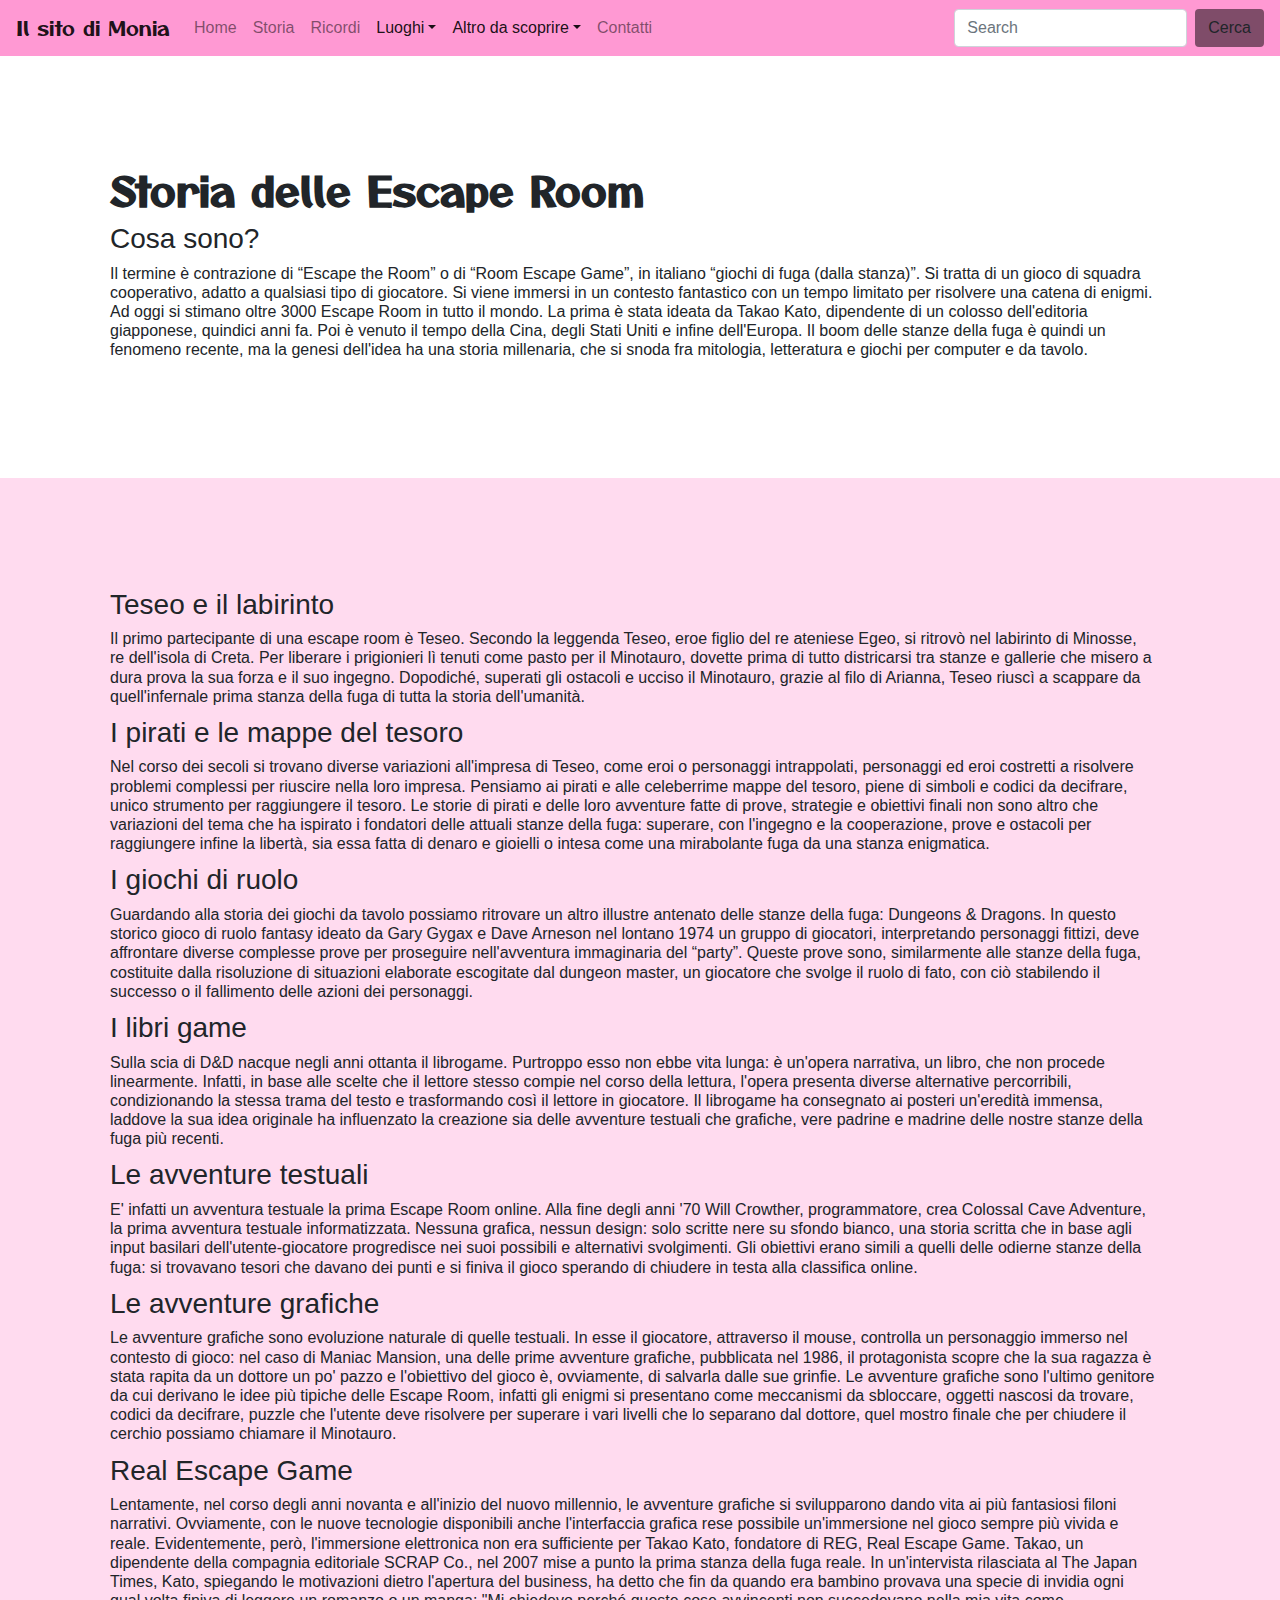
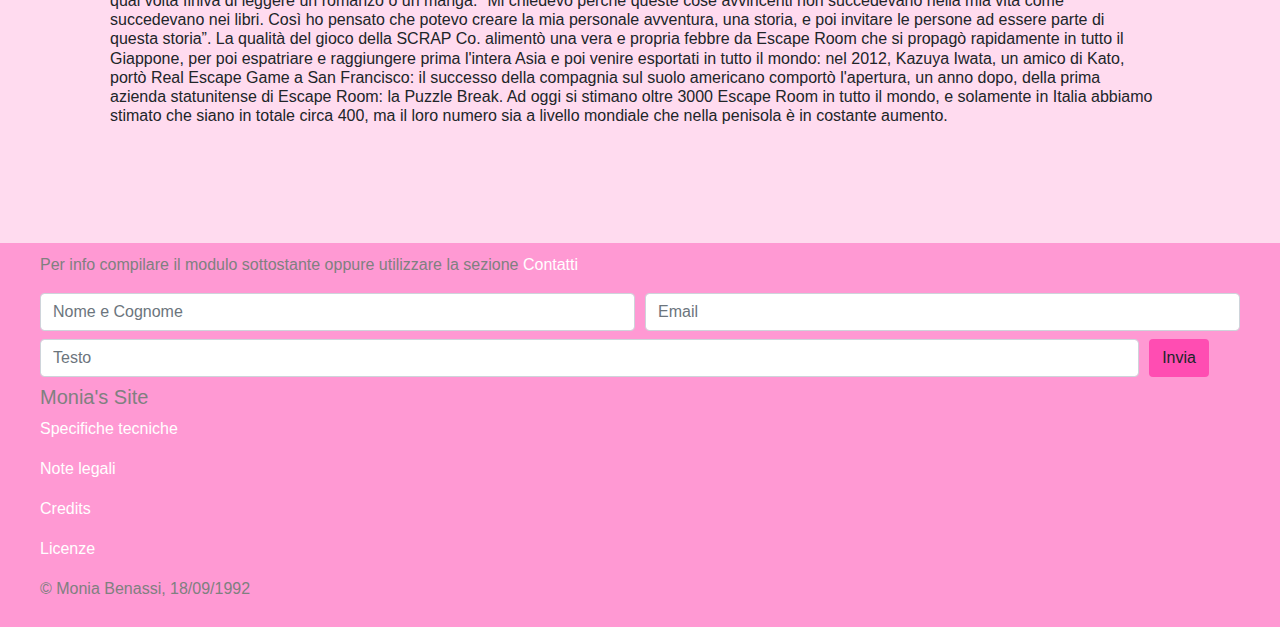
<file: storia.html>
<!DOCTYPE html>
<html>
<head>
	
	<title>Monia's Site</title>

	<meta charset="utf-8">
	<meta name="viewport" content="width=device-width, initial-scale=1.0"/>

	<link rel="stylesheet" href="bootstrap-4.6.0-dist/css/bootstrap.min.css">
	<link rel="stylesheet" href="https://cdn.jsdelivr.net/npm/bootstrap-icons@1.4.1/font/bootstrap-icons.css">
	<link rel="stylesheet" href="stylesheet.css"/>

	<link rel="preconnect" href="https://fonts.googleapis.com"> 
	<link rel="preconnect" href="https://fonts.gstatic.com" crossorigin> 
	<link href="https://fonts.googleapis.com/css2?family=Otomanopee+One&display=swap" rel="stylesheet">


</head>
<body>
	<header>
		<nav class="navbar navbar-expand-lg navbar-light" style="background-color: #ff99d3">
			  <a class="navbar-brand" href="index.html">Il sito di Monia</a>
			  <button class="navbar-toggler" type="button" data-toggle="collapse" data-target="#navbarScroll" aria-controls="navbarScroll" aria-expanded="false" aria-label="Toggle navigation">
			    <span class="navbar-toggler-icon"></span>
			  </button>
			  <div class="collapse navbar-collapse" id="navbarScroll">
			    <ul class="navbar-nav mr-auto my-2 my-lg-0 navbar-nav-scroll" style="max-height: 100px;">
			      <li class="nav-item">
			        <a class="nav-link" href="index.html">Home</a>
			      </li>
			      <li class="nav-item">
			        <a class="nav-link" href="#active">Storia</a>
			      </li> 
			      <li class="nav-item">
			        <a class="nav-link" href="ricordi.html">Ricordi</a>
			      </li>
			      <li class="nav-item active dropdown">
			        <a class="nav-link dropdown-toggle" id="navbarScrollingDropdown" role="button" data-toggle="dropdown" aria-expanded="false">Luoghi</a>
			        <ul class="dropdown-menu" aria-labelledby="navbarScrollingDropdown">
			          <li><a class="dropdown-item" href="luoghi.html">Tutti</a></li>
			          <li><hr class="dropdown-divider"></li>
			          <li><a class="dropdown-item" href="#">La giovinezza</a></li>
			          <li><a class="dropdown-item" href="#">La vita adulta</a></li>
			        </ul>
			      <li class="nav-item active dropdown">
			        <a class="nav-link dropdown-toggle" id="navbarScrollingDropdown" role="button" data-toggle="dropdown" aria-expanded="false">Altro da scoprire</a>
			        <ul class="dropdown-menu" aria-labelledby="navbarScrollingDropdown">
			          <li><a class="dropdown-item" href="#">Salvezza del mondo</a></li>
			          <li><a class="dropdown-item" href="#">Fine del mondo</a></li>
			        </ul>
			      </li>
			      
			      <li class="nav-item">
			        <a class="nav-link" href="#">Contatti</a>
			      </li>
			    </ul>
			    <form class="d-flex">
			      <input class="form-control mr-2" type="search" placeholder="Search" aria-label="Search">
			      <button class="btn" style="background-color:#7F4C69" type="submit">Cerca</button>
			    </form>
			  </div>
		</nav>

	</header>



	<main>
		<section>
			<div class="container-fluid" style="background-color: white; padding:10px">
				<div class="row">
					<div class="col-md-1">
					</div>
					<div class="col-md-10" style="margin: 100px">
						<h1 a class="carousel-title"><b>Storia delle Escape Room</b></h1>
						<h3>Cosa sono?</h3>
						<h6>Il termine è contrazione di “Escape the Room” o di “Room Escape Game”, in italiano “giochi di fuga (dalla stanza)”. Si tratta di un gioco di squadra cooperativo, adatto a qualsiasi tipo di giocatore. Si viene immersi in un contesto fantastico con un tempo limitato per risolvere una catena di enigmi. Ad oggi si stimano oltre 3000 Escape Room in tutto il mondo. La prima è stata ideata da Takao Kato, dipendente di un colosso dell'editoria giapponese, quindici anni fa. Poi è venuto il tempo della Cina, degli Stati Uniti e infine dell'Europa. Il boom delle stanze della fuga è quindi un fenomeno recente, ma la genesi dell'idea ha una storia millenaria, che si snoda fra mitologia, letteratura e giochi per computer e da tavolo.</h6>
					</div>
				</div>
			</div>
		</section>

		<section>
			<div class="container-fluid" style="background-color: #ffdbef; padding:10px">
				<div class="row">
					<div class="col-md-1">
					</div>
					<div class="col-md-10" style="margin: 100px">
						<h3>Teseo e il labirinto</h3>
						<h6>Il primo partecipante di una escape room è Teseo. Secondo la leggenda Teseo, eroe figlio del re ateniese Egeo, si ritrovò nel labirinto di Minosse, re dell'isola di Creta. Per liberare i prigionieri lì tenuti come pasto per il Minotauro, dovette prima di tutto districarsi tra stanze e gallerie che misero a dura prova la sua forza e il suo ingegno. Dopodiché, superati gli ostacoli e ucciso il Minotauro, grazie al filo di Arianna, Teseo riuscì a scappare da quell'infernale prima stanza della fuga di tutta la storia dell'umanità.</h6>
						<h3 style="margin-top: 10px;">I pirati e le mappe del tesoro</h3>
						<h6>Nel corso dei secoli si trovano diverse variazioni all'impresa di Teseo, come eroi o personaggi intrappolati, personaggi ed eroi costretti a risolvere problemi complessi per riuscire nella loro impresa. Pensiamo ai pirati e alle celeberrime mappe del tesoro, piene di simboli e codici da decifrare, unico strumento per raggiungere il tesoro. Le storie di pirati e delle loro avventure fatte di prove, strategie e obiettivi finali non sono altro che variazioni del tema che ha ispirato i fondatori delle attuali stanze della fuga: superare, con l'ingegno e la cooperazione, prove e ostacoli per raggiungere infine la libertà, sia essa fatta di denaro e gioielli o intesa come una mirabolante fuga da una stanza enigmatica.</h6>
						<h3 style="margin-top: 10px;">I giochi di ruolo</h3>
						<h6>Guardando alla storia dei giochi da tavolo possiamo ritrovare un altro illustre antenato delle stanze della fuga: Dungeons & Dragons. In questo storico gioco di ruolo fantasy ideato da Gary Gygax e Dave Arneson nel lontano 1974 un gruppo di giocatori, interpretando personaggi fittizi, deve affrontare diverse complesse prove per proseguire nell'avventura immaginaria del “party”. Queste prove sono, similarmente alle stanze della fuga, costituite dalla risoluzione di situazioni elaborate escogitate dal dungeon master, un giocatore che svolge il ruolo di fato, con ciò stabilendo il successo o il fallimento delle azioni dei personaggi.</h6>
						<h3 style="margin-top: 10px;">I libri game</h3>
						<h6>Sulla scia di D&D nacque negli anni ottanta il librogame. Purtroppo esso non ebbe vita lunga: è un'opera narrativa, un libro, che non procede linearmente. Infatti, in base alle scelte che il lettore stesso compie nel corso della lettura, l'opera presenta diverse alternative percorribili, condizionando la stessa trama del testo e trasformando così il lettore in giocatore. Il librogame ha consegnato ai posteri un'eredità immensa, laddove la sua idea originale ha influenzato la creazione sia delle avventure testuali che grafiche, vere padrine e madrine delle nostre stanze della fuga più recenti.</h6>
						<h3 style="margin-top: 10px;">Le avventure testuali</h3>
						<h6>E' infatti un avventura testuale la prima Escape Room online. Alla fine degli anni '70 Will Crowther, programmatore, crea Colossal Cave Adventure, la prima avventura testuale informatizzata. Nessuna grafica, nessun design: solo scritte nere su sfondo bianco, una storia scritta che in base agli input basilari dell'utente-giocatore progredisce nei suoi possibili e alternativi svolgimenti. Gli obiettivi erano simili a quelli delle odierne stanze della fuga: si trovavano tesori che davano dei punti e si finiva il gioco sperando di chiudere in testa alla classifica online.</h6>
						<h3 style="margin-top: 10px;">Le avventure grafiche</h3>
						<h6>Le avventure grafiche sono evoluzione naturale di quelle testuali. In esse il giocatore, attraverso il mouse, controlla un personaggio immerso nel contesto di gioco: nel caso di Maniac Mansion, una delle prime avventure grafiche, pubblicata nel 1986, il protagonista scopre che la sua ragazza è stata rapita da un dottore un po' pazzo e l'obiettivo del gioco è, ovviamente, di salvarla dalle sue grinfie. Le avventure grafiche sono l'ultimo genitore da cui derivano le idee più tipiche delle Escape Room, infatti gli enigmi si presentano come meccanismi da sbloccare, oggetti nascosi da trovare, codici da decifrare, puzzle che l'utente deve risolvere per superare i vari livelli che lo separano dal dottore, quel mostro finale che per chiudere il cerchio possiamo chiamare il Minotauro.</h6>
						<h3 style="margin-top: 10px;">Real Escape Game</h3>
						<h6>Lentamente, nel corso degli anni novanta e all'inizio del nuovo millennio, le avventure grafiche si svilupparono dando vita ai più fantasiosi filoni narrativi. Ovviamente, con le nuove tecnologie disponibili anche l'interfaccia grafica rese possibile un'immersione nel gioco sempre più vivida e reale. Evidentemente, però, l'immersione elettronica non era sufficiente per Takao Kato, fondatore di REG, Real Escape Game. Takao, un dipendente della compagnia editoriale SCRAP Co., nel 2007 mise a punto la prima stanza della fuga reale. In un'intervista rilasciata al The Japan Times, Kato, spiegando le motivazioni dietro l'apertura del business, ha detto che fin da quando era bambino provava una specie di invidia ogni qual volta finiva di leggere un romanzo o un manga: "Mi chiedevo perché queste cose avvincenti non succedevano nella mia vita come succedevano nei libri. Così ho pensato che potevo creare la mia personale avventura, una storia, e poi invitare le persone ad essere parte di questa storia”. La qualità del gioco della SCRAP Co. alimentò una vera e propria febbre da Escape Room che si propagò rapidamente in tutto il Giappone, per poi espatriare e raggiungere prima l'intera Asia e poi venire esportati in tutto il mondo: nel 2012, Kazuya Iwata, un amico di Kato, portò Real Escape Game a San Francisco: il successo della compagnia sul suolo americano comportò l'apertura, un anno dopo, della prima azienda statunitense di Escape Room: la Puzzle Break. Ad oggi si stimano oltre 3000 Escape Room in tutto il mondo, e solamente in Italia abbiamo stimato che siano in totale circa 400, ma il loro numero sia a livello mondiale che nella penisola è in costante aumento.</h6>


					</div>
				</div>
			</div>
		</section>


	</main>





	<footer>
			<div class="container-fluid" style="background-color:#ff99d3; padding: 10px; margin-top:">
				<div class="row">
					<div class="col-md-12">
						<div class="credits" style="margin-left: 30px; margin-right: 30px; color: grey">
							<p>Per info compilare il modulo sottostante oppure utilizzare la sezione <a href="#">Contatti</a></p>
							<form>
							  <div class="form-row align-items-center">
							    <div class="col-6">
							      <label class="sr-only" for="inlineFormInput">Nome e Cognome</label>
							      <input type="text" class="form-control mb-2" id="inlineFormInput" placeholder="Nome e Cognome">
							    </div>
							    <div class="col-6">
							      <label class="sr-only" for="inlineFormInputGroup">Email</label>
							      <div class="input-group mb-2">
							        <input type="text" class="form-control" id="inlineFormInputGroup" placeholder="Email">
							      </div>
							    </div>
							  </div>
							  <div class="form-row align-items-center">
							   	<div class="col-11">
							   	  <label class="sr-only" for="inlineFormInput">Testo</label>
							      <input type="text" class="form-control mb-2" id="inlineFormInput" placeholder="Testo">
							   	</div>
							    <div class="col-1">
							      <button type="submit" class="btn mb-2" style="background-color: #ff4db2">Invia</button>
							    </div>
							  </div>
							</form>
							<div>
								<h5>Monia's Site</h5>
								<p><a href="#" target="_blank" title="Apri Specifiche tecniche">Specifiche tecniche</a></p>
								<p><a href="#" target="_blank" title="Apri Note legali">Note legali</a></p>
								<p><a href="#" target="_blank" title="Apri Credits">Credits</a></p>
								<p><a href="#" target="_blank" title="Apri Licenze">Licenze</a></p>
								<p>&copy; Monia Benassi, 18/09/1992</p>
							</div>

							
						</div>
					</div>
				</div>
			</div>
		</footer>

	<script src="https://code.jquery.com/jquery-3.5.1.slim.min.js" integrity="sha384-DfXdz2htPH0lsSSs5nCTpuj/zy4C+OGpamoFVy38MVBnE+IbbVYUew+OrCXaRkfj" crossorigin="anonymous"></script>
	<script src="bootstrap-4.6.0-dist/js/bootstrap.bundle.min.js"></script>
</body>
</html>
</file>
<file: stylesheet.css>
.navbar-brand {
	font-family: 'Otomanopee One', sans-serif;
}

.carousel-title {
	font-family: 'Otomanopee One', sans-serif;
}

.background-sfondo {
	background-image: url("immagini/sfondo.jpg");
	background-attachment: fixed; 
	background-size: cover; 
	background-repeat: no-repeat;
}





#navbar a:link, a:visited {
	text-decoration: none;
	color: black;
}



.nav-item a{
	text-decoration: none;
	color: black;
}

.dropdown-menu {
	background-color: #ffdbef;
}

#dropdown-item a:active, a:visited {
	text-decoration: none;
	color: white;
}

a:link, a:visited {
	text-decoration: none;
	color: white;
}

.indizio a:link, a:visited {
	color: #7F4C69;
	text-decoration: none;
	font-size: 10px;
}

.indizio a:hover, a:active	{
	color: white;
	text-decoration: underline;
	font-size: 20px;
}








.card-columns {
  @include media-breakpoint-only(lg) {
    column-count: 4;
  }
  @include media-breakpoint-only(xl) {
    column-count: 5;
  }
}




.list-group-item {
	width: 100%;
	background-color: #a9dbdb;
}


.card-text a:link, a:visited {
	color: 
}








	*,
		*:before,
		*:after{
		    padding: 0;
		    margin: 0;
		    box-sizing: border-box;
		}
		
		.popup{
		    background-color: #ffffff;
		    width: 420px;
		    padding: 30px 40px;
		    position: absolute;
		    transform: translate(-50%,-50%);
		    left: 50%;
		    top: 50%;
		    border-radius: 8px;
		    display: none; 
		    text-align: center;
		    z-index: 20;
		}



		.popup button{
		    display: block;
		    margin:  0 0 20px auto;
		    background-color: #7F4C69;
		    font-size: 30px;
		    color: #ffffff;
				border-radius: 100%;
				width: 40px;
				height: 40px;
		    border: none;
		    outline: none;
		    cursor: pointer;
		}
		.popup h1{
			margin-top: -20px;
			font-family: "Onomatopee One",sans-serif;
			text-align: center;
		}

		.popup p{
		    font-size: 14px;
		    text-align: justify;
		    margin: 20px 0;
		    line-height: 25px;
		}
</file>
